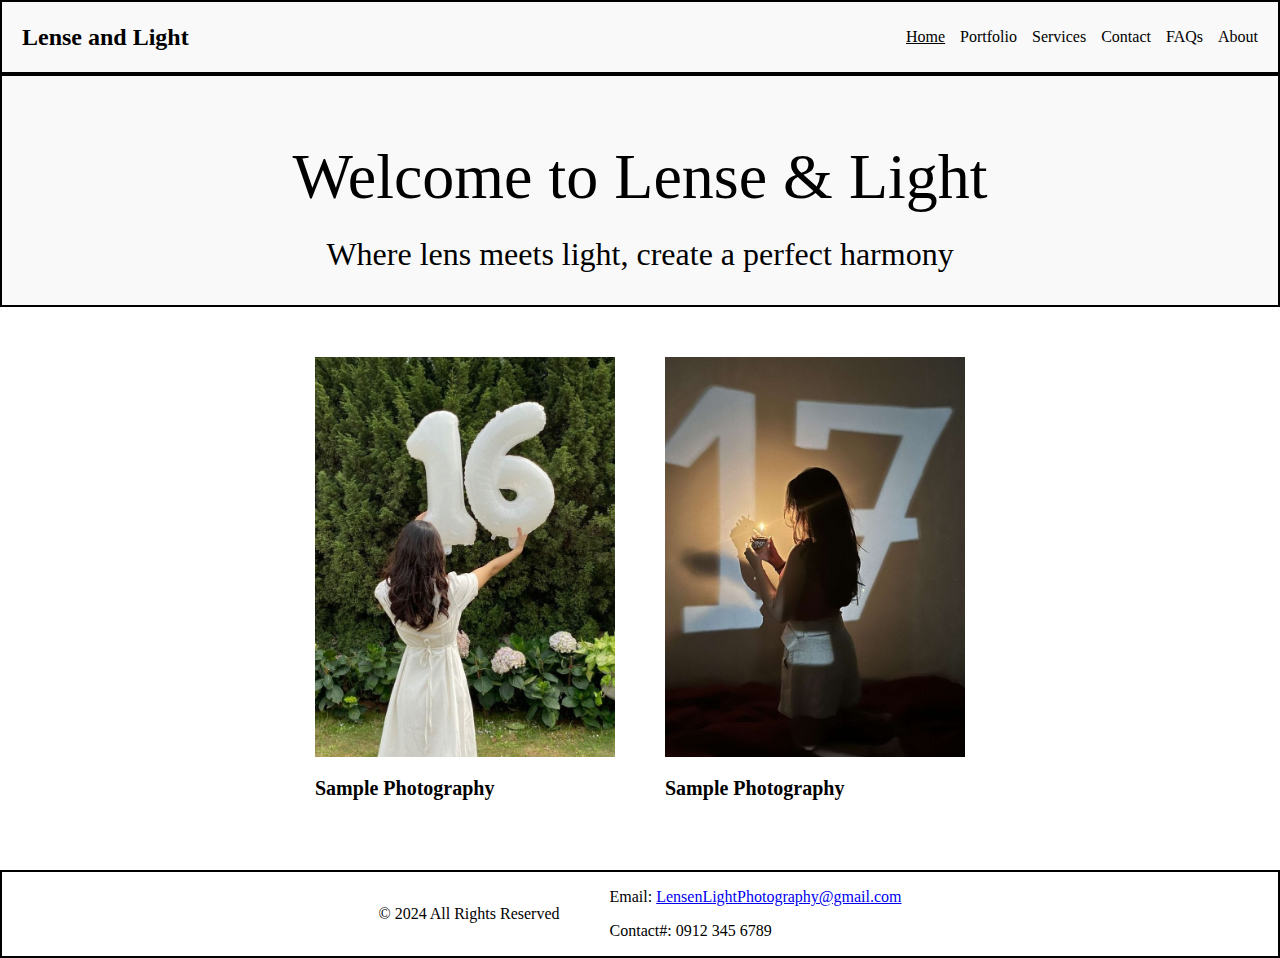
<file: index.html>
<!DOCTYPE html>
<html lang="en">
<head>
    <meta charset="UTF-8">
    <meta name="viewport" content="width=device-width, initial-scale=1.0">
    <title>Lense and Light</title>
    <link rel="stylesheet" href="style.css">
</head>
<body>

<div class="header-nav">
    <h1 class="title">Lense and Light</h1>

    <nav class="navigation">
        <p class="home-page" style="text-decoration: underline;">Home</p>
        <p class="portfolio">Portfolio</p>
        <p class="service">Services</p>
        <p class="contact">Contact</p>
        <p class="faqs">FAQs</p>
        <p class="about">About</button>
    </nav>

</div>
<div class="greet-container">
    <p class="welcome">Welcome to Lense & Light</p>
    <p class="motto">Where lens meets light, create a perfect harmony</p>
</div>
<main class="main-container">
    <div class="pic">
        <img src="image/birthday/bd1.jpg" alt="birthday picture" class="bd-pic">
        <p class="pic-text">Sample Photography</p>
    </div>
    <div class="pic">
        <img src="image/birthday/bd2.jpg" alt="birthday picture" class="bd-pic">
        <p class="pic-text">Sample Photography</p>
    </div>
</main>
<footer class="credentials">
    <div class="copyright">
        <p>&copy; 2024 All Rights Reserved</p>
    </div>
    <div class="contacts">
        <p class="email">Email: <a href="https://mail.google.com/mail/?view=cm&fs=1&to=MiniMalitia14@gmail.com" target="_block" title="Gmail"> LensenLightPhotography@gmail.com</a></p>
        <p class="number">Contact#: 0912 345 6789</p>
    </div>
</footer>

</body>
</html>
</file>
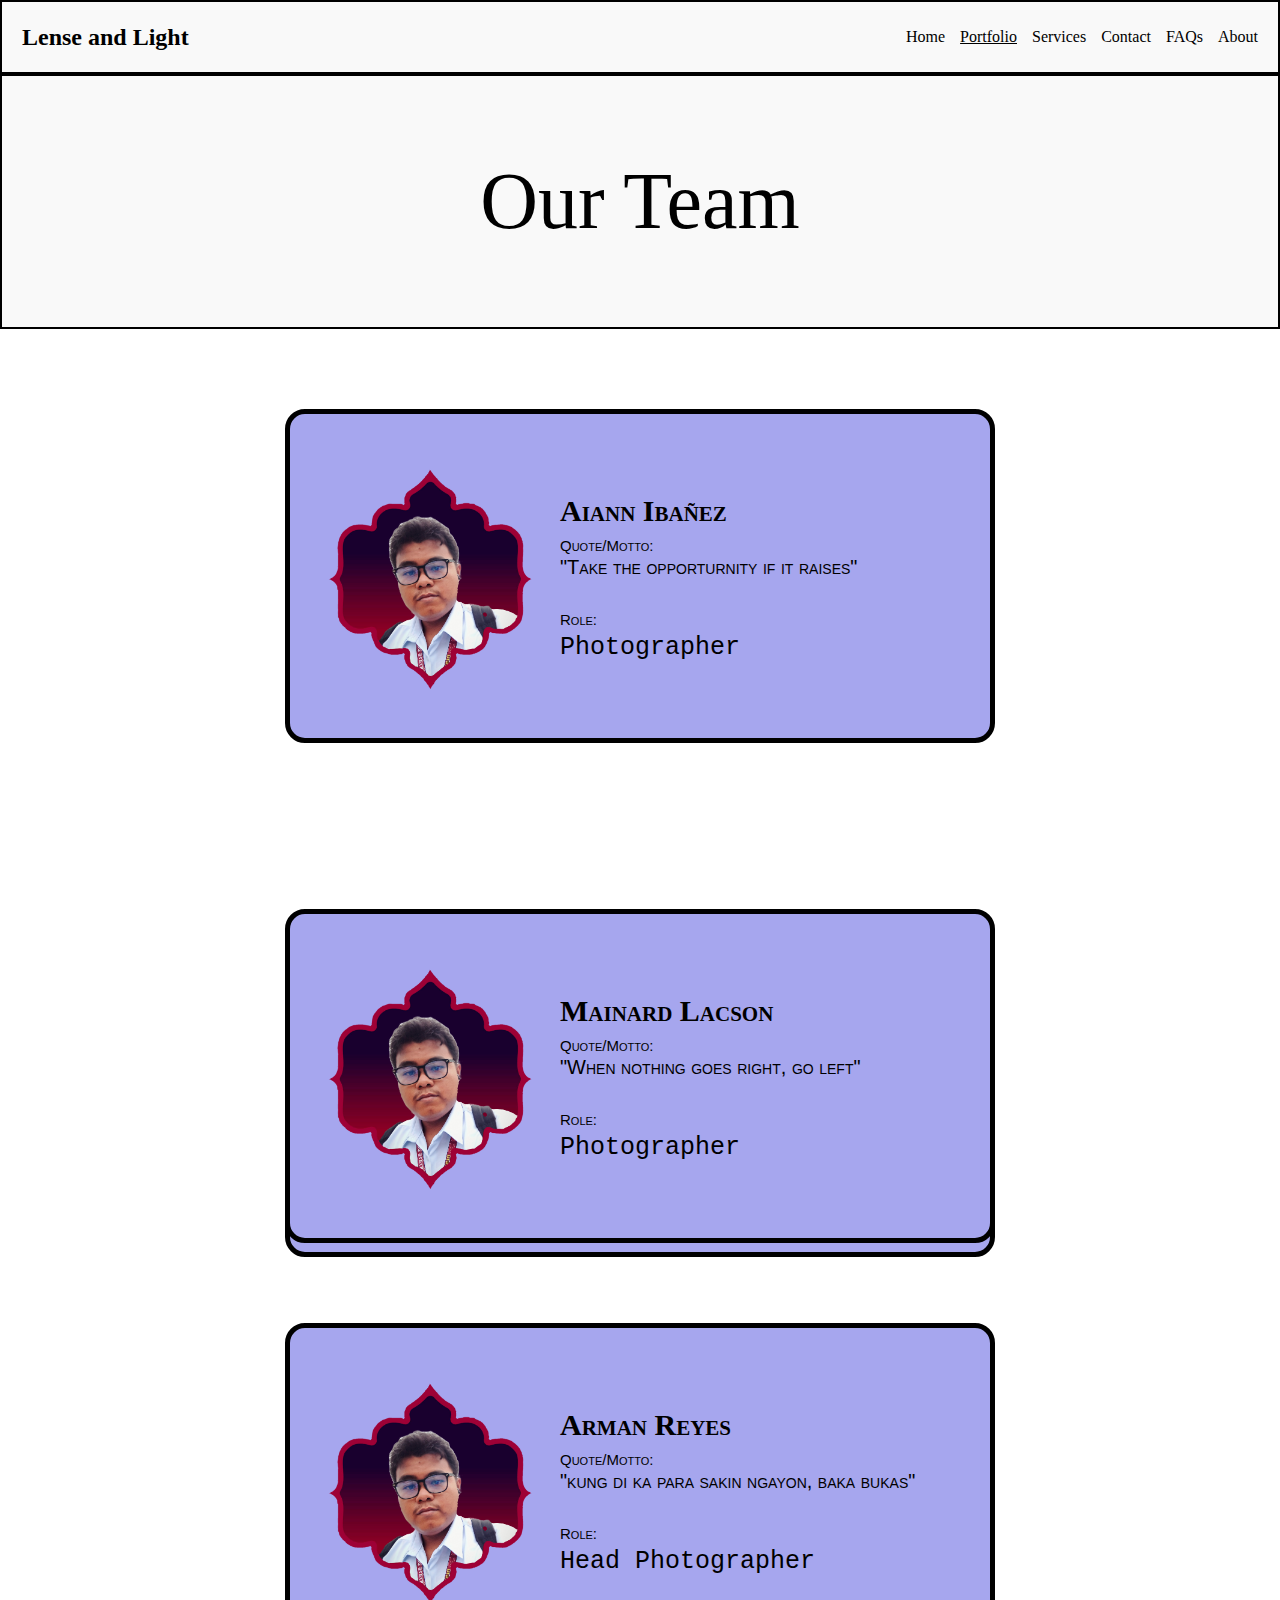
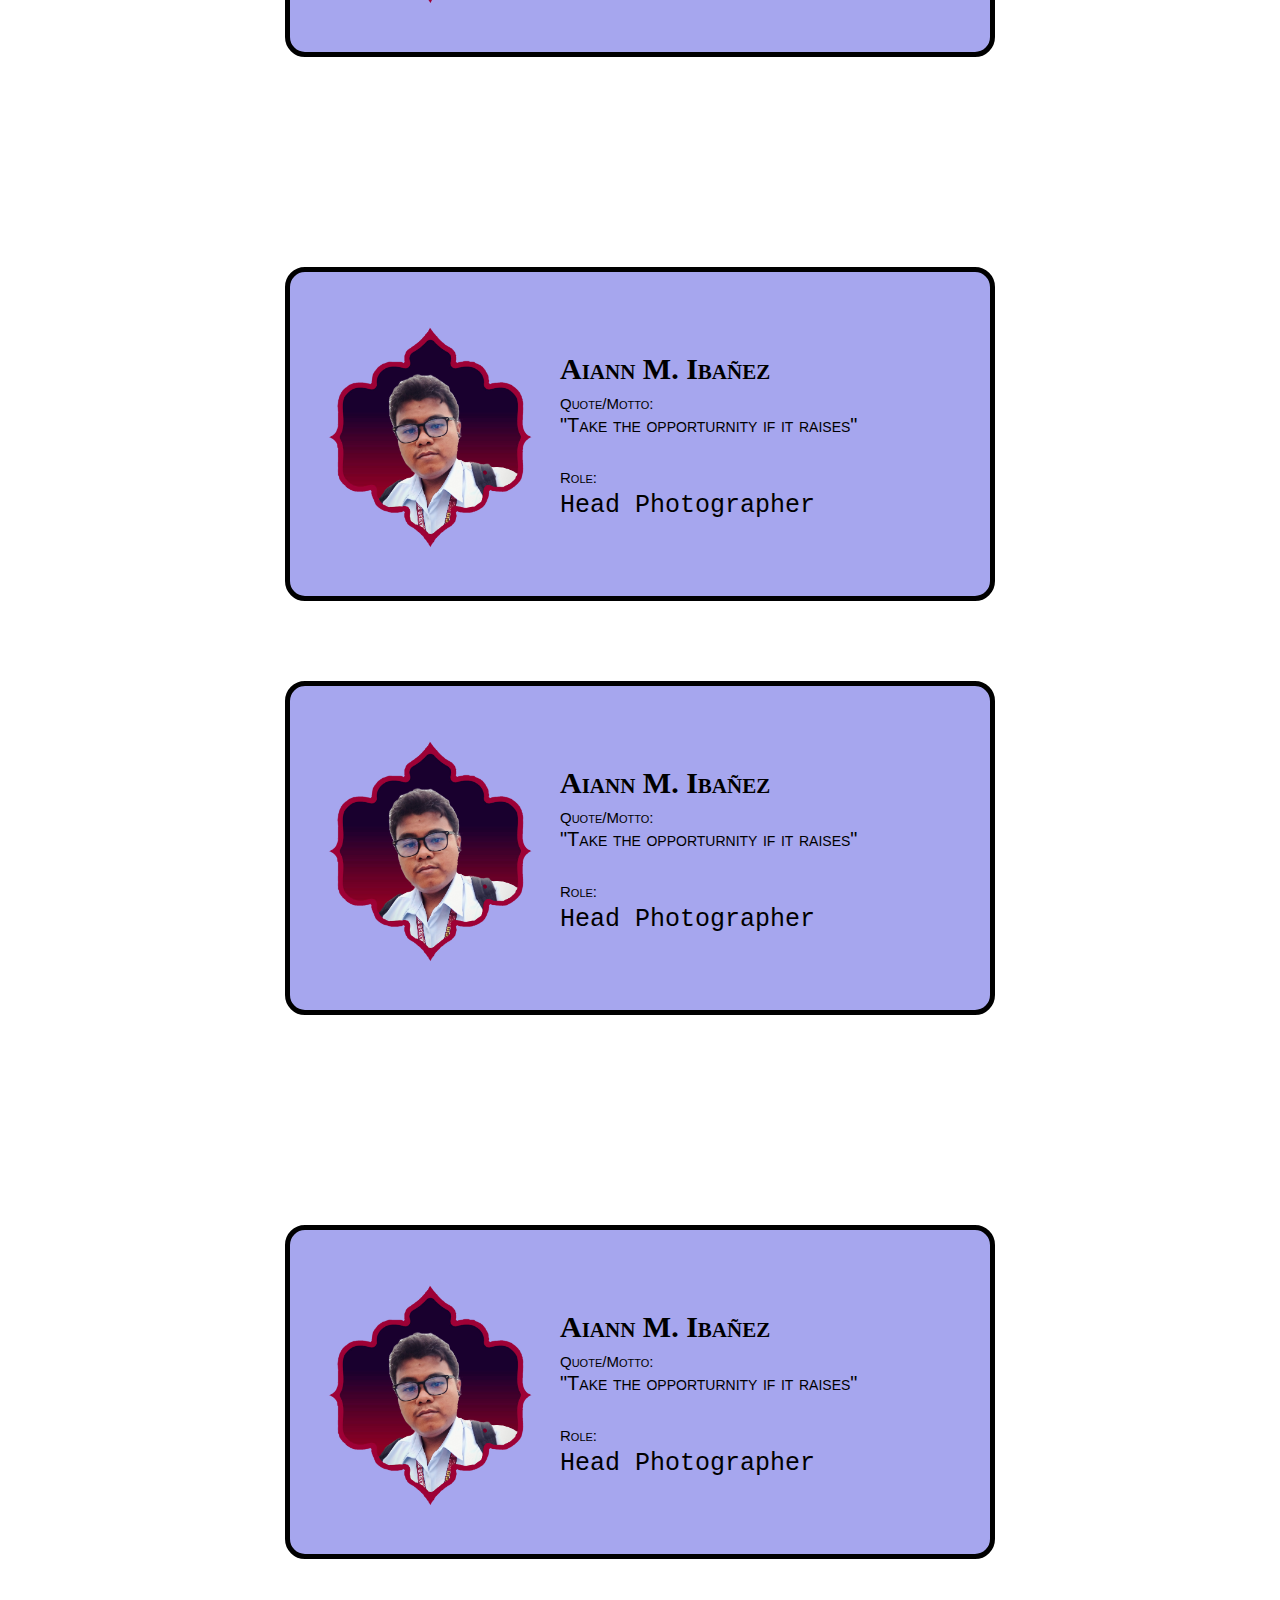
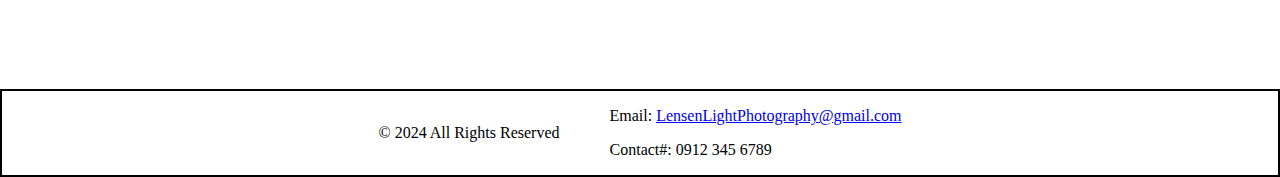
<file: about.html>
<!DOCTYPE html>
<html lang="en">
<head>
    <meta charset="UTF-8">
    <meta name="viewport" content="width=device-width, initial-scale=1.0">
    <title>Lense and Light</title>
    <link rel="stylesheet" href="style.css">
</head>
<body>

<div class="header-nav">
    <h1 class="title">Lense and Light</h1>

    <nav class="navigation">
        <p class="home-page">Home</p>
        <p class="portfolio"  style="text-decoration: underline;">Portfolio</p>
        <p class="service">Services</p>
        <p class="contact">Contact</p>
        <p class="faqs">FAQs</p>
        <p class="about">About</button>
    </nav>

</div>
<div class="greet-container">
    <p class="welcome-portfolio">Our Team</p>
</div>

<main class="main-container">
    <div class="profile-card">
        <div class="card">

            <div class="profiles">
                <img src="/image/img1.png" class="picture" alt="James Photo"  title="James photo">  
            </div>
    
            <div class="information">
                <h3 class="name">Aiann Ibañez</h3>
                <p class="quote-motto"> <span class="quote-motto-name"> Quote/Motto: </span> <br>"Take the opporturnity if it raises"</p>
                <p class="occupation"><span class="quote-motto-name">Role:</span><br>Photographer</p>
            </div>
    
        </div>
        <div class="card">

            <div class="profiles">
                <img src="/image/img1.png" class="picture" alt="James Photo"  title="James photo">  
            </div>
    
            <div class="information">
                <h3 class="name">James Daniel Paras</h3>
                <p class="quote-motto"> <span class="quote-motto-name"> Quote/Motto: </span> <br>"Find what you'd die for, and then live for it"</p>
                <p class="occupation"><span class="quote-motto-name">Role:</span><br>Photographer</p>
            </div>
    
        </div>
</div>
<div class="profile-card-1">
    <div class="card">

        <div class="profiles">
            <img src="/image/img1.png" class="picture" alt="Mainard Photo"  title="Mainard photo">  
        </div>

        <div class="information">
            <h3 class="name">Mainard Lacson</h3>
            <p class="quote-motto"> <span class="quote-motto-name"> Quote/Motto: </span> <br>"When nothing goes right, go left"</p>
            <p class="occupation"><span class="quote-motto-name">Role:</span><br>Photographer</p>
        </div>

    </div>
    <div class="card">

        <div class="profiles">
            <img src="/image/img1.png" class="picture" alt="Arman Photo"  title="Arman photo">  
        </div>

        <div class="information">
            <h3 class="name">Arman Reyes</h3>
            <p class="quote-motto"> <span class="quote-motto-name"> Quote/Motto: </span> <br>"kung di ka para sakin ngayon, baka bukas"</p>
            <p class="occupation"><span class="quote-motto-name">Role:</span><br>Head Photographer</p>
        </div>

    </div>
</div>
<div class="profile-card-2">
    <div class="card">

        <div class="profiles">
            <img src="/image/img1.png" class="picture" alt="Aiann Photo"  title="Aiann photo">  
        </div>

        <div class="information">
            <h3 class="name">Aiann M. Ibañez</h3>
            <p class="quote-motto"> <span class="quote-motto-name"> Quote/Motto: </span> <br>"Take the opporturnity if it raises"</p>
            <p class="occupation"><span class="quote-motto-name">Role:</span><br>Head Photographer</p>
        </div>

    </div>
    <div class="card">

        <div class="profiles">
            <img src="/image/img1.png" class="picture" alt="Aiann Photo"  title="Aiann photo">  
        </div>

        <div class="information">
            <h3 class="name">Aiann M. Ibañez</h3>
            <p class="quote-motto"> <span class="quote-motto-name"> Quote/Motto: </span> <br>"Take the opporturnity if it raises"</p>
            <p class="occupation"><span class="quote-motto-name">Role:</span><br>Head Photographer</p>
        </div>

    </div>
</div>
<div class="profile-card-3">
    <div class="card">

        <div class="profiles">
            <img src="/image/img1.png" class="picture" alt="Aiann Photo"  title="Aiann photo">  
        </div>

        <div class="information">
            <h3 class="name">Aiann M. Ibañez</h3>
            <p class="quote-motto"> <span class="quote-motto-name"> Quote/Motto: </span> <br>"Take the opporturnity if it raises"</p>
            <p class="occupation"><span class="quote-motto-name">Role:</span><br>Head Photographer</p>
        </div>

    </div>
</div>

</main>
<footer class="credentials">
    <div class="copyright">
        <p>&copy; 2024 All Rights Reserved</p>
    </div>
    <div class="contacts">
        <p class="email">Email: <a href="https://mail.google.com/mail/?view=cm&fs=1&to=MiniMalitia14@gmail.com" target="_block" title="Gmail"> LensenLightPhotography@gmail.com</a></p>
        <p class="number">Contact#: 0912 345 6789</p>
    </div>
</footer>

</body>
</html>
</file>
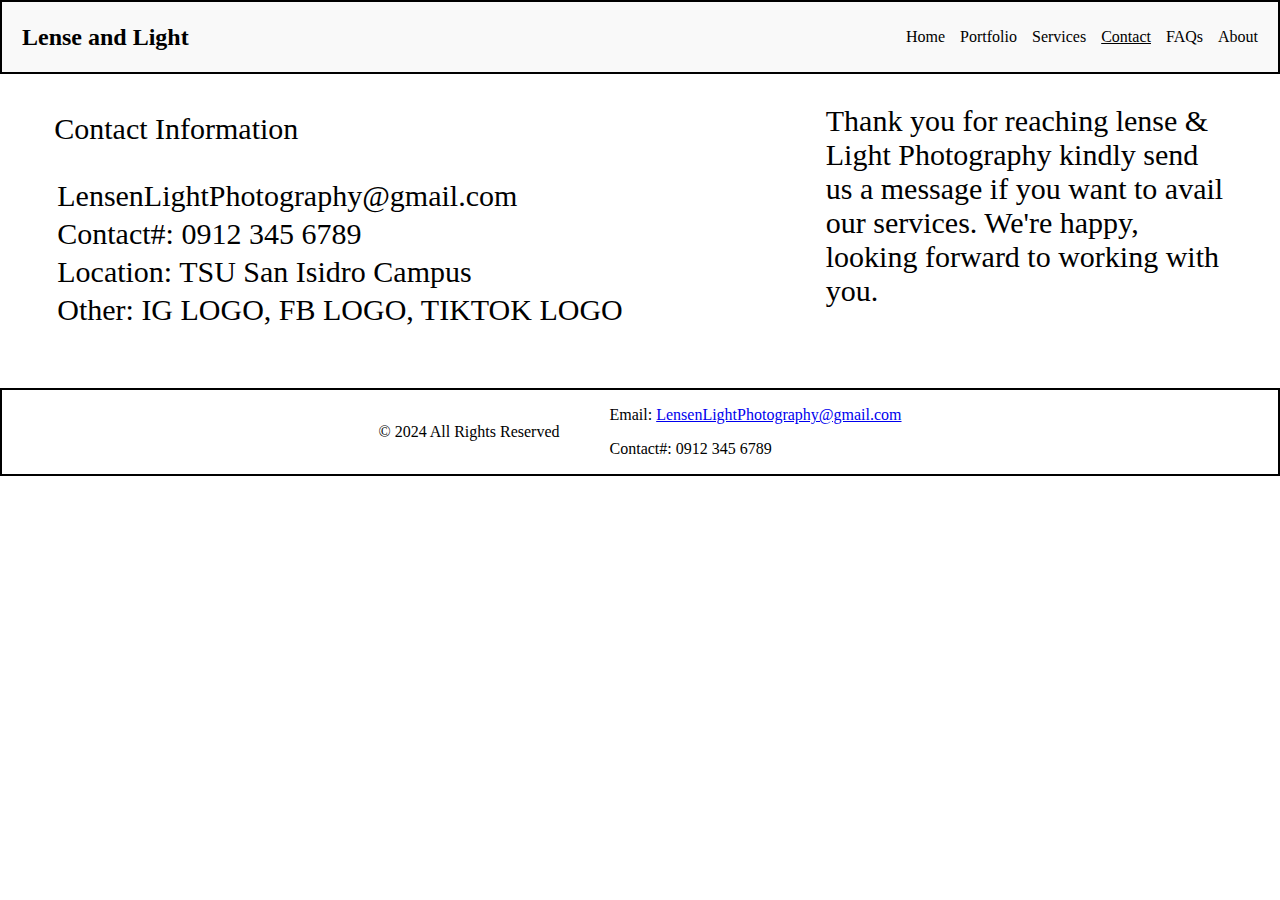
<file: contact.html>
<!DOCTYPE html>
<html lang="en">
<head>
    <meta charset="UTF-8">
    <meta name="viewport" content="width=device-width, initial-scale=1.0">
    <title>Lense and Light</title>
    <link rel="stylesheet" href="style.css">
</head>
<body>

<div class="header-nav">
    <h1 class="title">Lense and Light</h1>

    <nav class="navigation">
        <p class="home-page">Home</p>
        <p class="portfolio">Portfolio</p>
        <p class="service">Services</p>
        <p class="contact" style="text-decoration: underline;">Contact</p>
        <p class="faqs">FAQs</p>
        <p class="about">About</button>
    </nav>

</div>

<main class="contact-us-container">
    <div class="contact-information">
        <p>Contact Information</p>
        <table>
            <tr>
                <td>LensenLightPhotography@gmail.com</td>
            </tr>
            <tr>
                <td>Contact#: 0912 345 6789</td>
            </tr>
            <tr>
                <td>Location: TSU San Isidro Campus</td>
            </tr>
            <tr>
                <td>
                    Other: IG LOGO, FB LOGO, TIKTOK LOGO
                </td>
            </tr>
        </table>
    </div>
    <div class="contact-text">
        <p>Thank you for reaching lense & Light Photography kindly send us a message if you want to avail our services. We're happy, looking forward to working with you.</p>
    </div>
</main>
<footer class="credentials">
    <div class="copyright">
        <p>&copy; 2024 All Rights Reserved</p>
    </div>
    <div class="contacts">
        <p class="email">Email: <a href="https://mail.google.com/mail/?view=cm&fs=1&to=MiniMalitia14@gmail.com" target="_block" title="Gmail"> LensenLightPhotography@gmail.com</a></p>
        <p class="number">Contact#: 0912 345 6789</p>
    </div>
</footer>

</body>
</html>
</file>
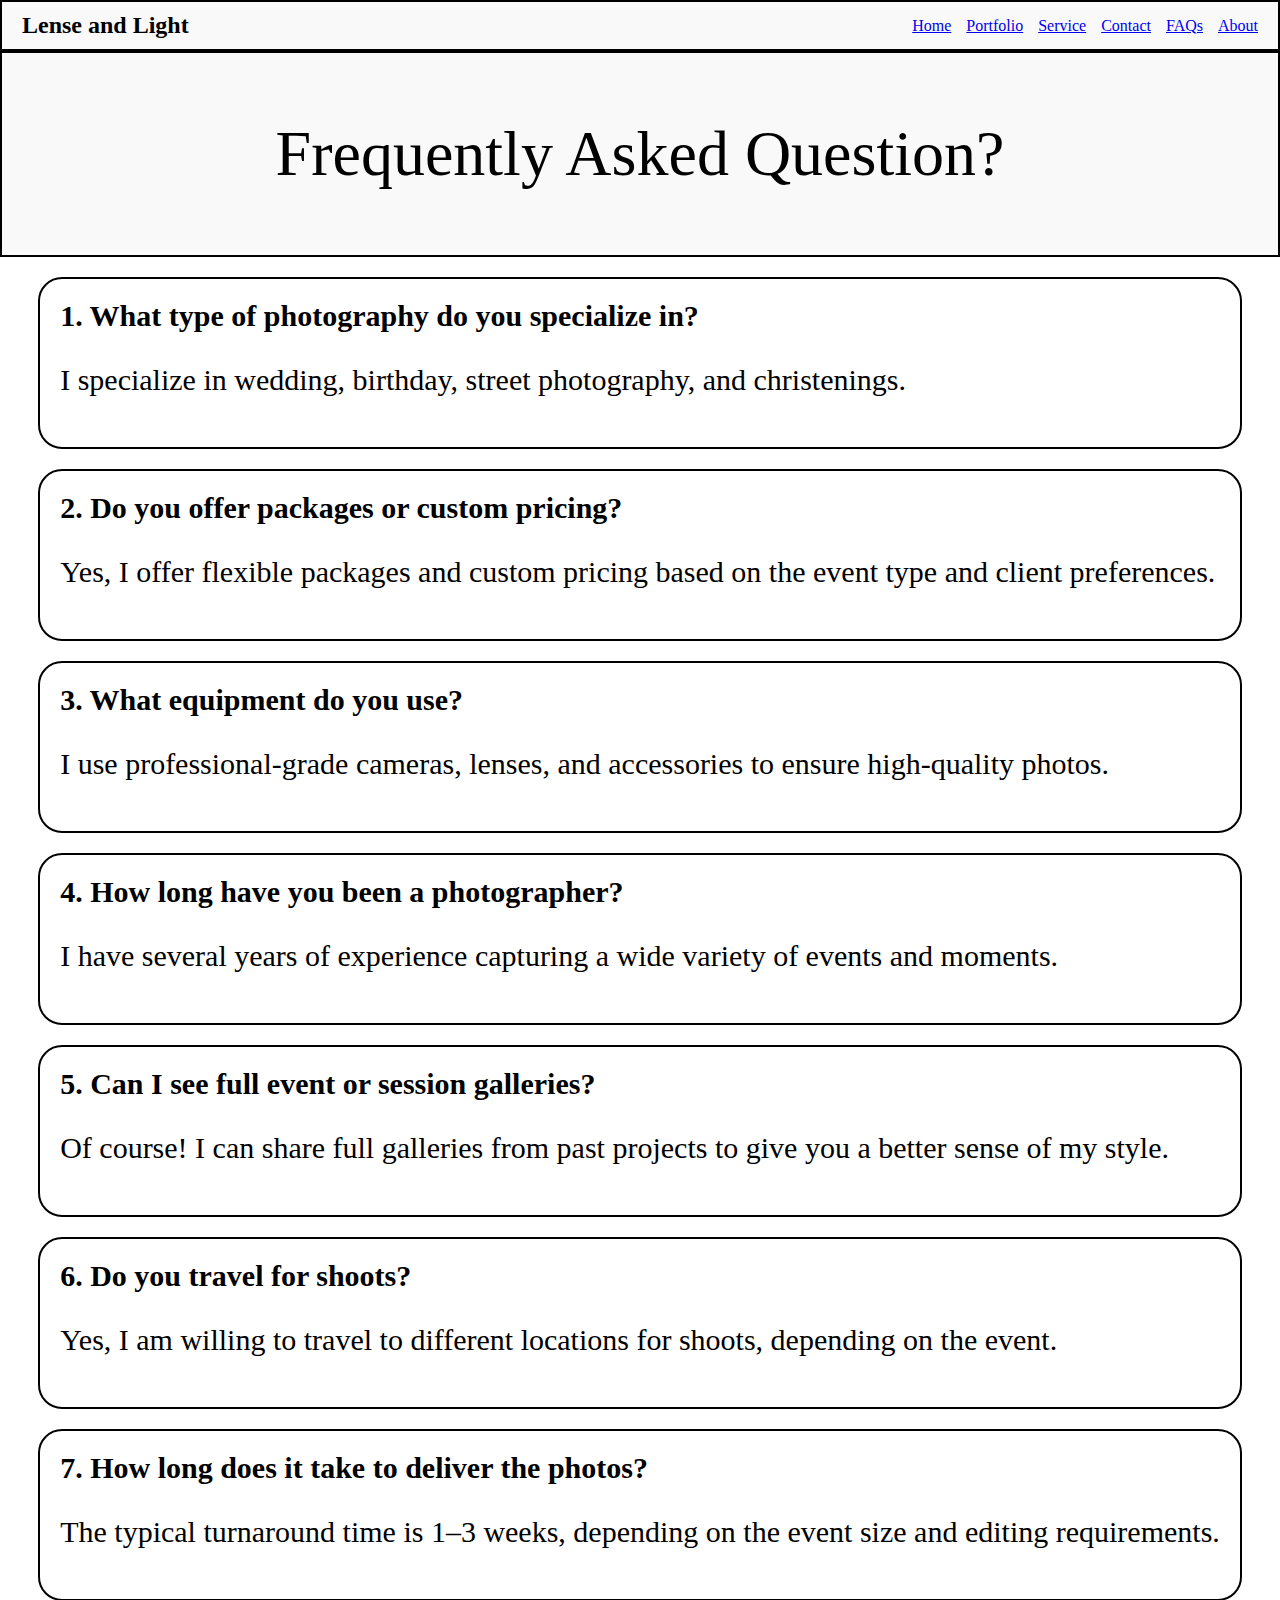
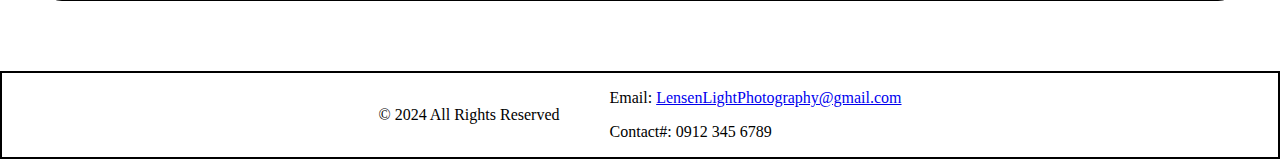
<file: faqs.html>
<!DOCTYPE html>
<html lang="en">
<head>
    <meta charset="UTF-8">
    <meta name="viewport" content="width=device-width, initial-scale=1.0">
    <title>Lense and Light</title>
    <link rel="stylesheet" href="style.css">
</head>
<body>

<div class="header-nav">
    <h1 class="title">Lense and Light</h1>

    <nav class="navigation">
        <a href="index.html" target="_self" class="link"> Home</a>
        <a href="portfolio-bday.html" target="_self" class="link"> Portfolio</a>
        <a href="Service-birthday.html" target="_self" class="link"> Service</a>
        <a href="contact.html" target="_self" class="link"> Contact</a>
        <a href="faqs.html" target="_self" class="link" style="text-decoration: underline;"> FAQs</a>
        <a href="about.html" target="_self" class="link"> About</a>
    </nav>

</div>
<div class="greet-container">
    <p class="faqss">Frequently Asked Question? </p>
</div>
<main class="main-container">
   <div class="faqs-container">
    <div class="questions">
        1. What type of photography do you specialize in?
        <p class="ans">I specialize in wedding, birthday, street photography, and christenings.</p>
    </div>
    <div class="questions">
        2. Do you offer packages or custom pricing?
        <p class="ans">Yes, I offer flexible packages and custom pricing based on the event type and client preferences.</p>
    </div>
    <div class="questions">
        3. What equipment do you use?
        <p class="ans">I use professional-grade cameras, lenses, and accessories to ensure high-quality photos.</p>
    </div>
    <div class="questions">
        4. How long have you been a photographer?
        <p class="ans">I have several years of experience capturing a wide variety of events and moments.</p>
    </div>
    <div class="questions">
        5. Can I see full event or session galleries?
        <p class="ans">Of course! I can share full galleries from past projects to give you a better sense of my style.</p>
    </div>
    <div class="questions">
        6. Do you travel for shoots?
        <p class="ans">Yes, I am willing to travel to different locations for shoots, depending on the event.</p>
    </div>
    <div class="questions">
        7. How long does it take to deliver the photos?
        <p class="ans">The typical turnaround time is 1–3 weeks, depending on the event size and editing requirements.</p>
    </div>
   </div>
</main>
<footer class="credentials">
    <div class="copyright">
        <p>&copy; 2024 All Rights Reserved</p>
    </div>
    <div class="contacts">
        <p class="email">Email: <a href="https://mail.google.com/mail/?view=cm&fs=1&to=MiniMalitia14@gmail.com" target="_block" title="Gmail"> LensenLightPhotography@gmail.com</a></p>
        <p class="number">Contact#: 0912 345 6789</p>
    </div>
</footer>

</body>
</html>
</file>
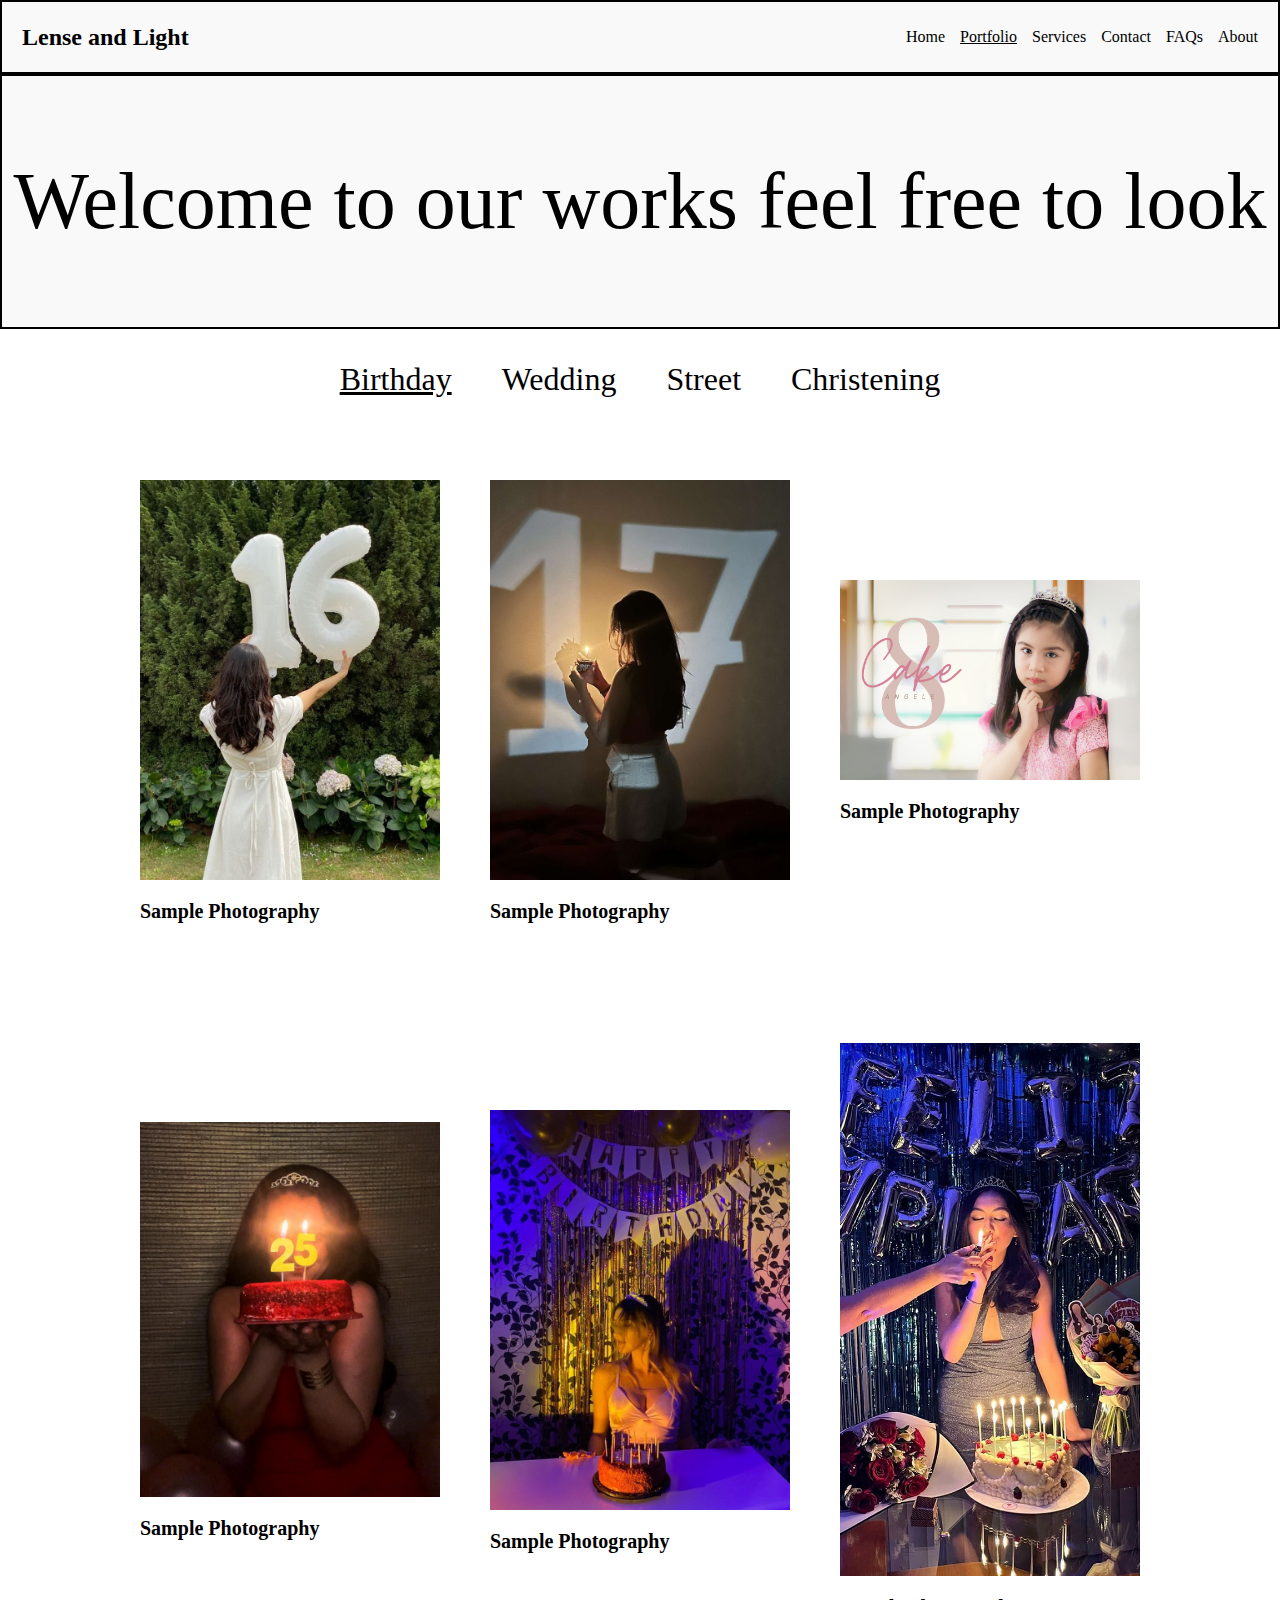
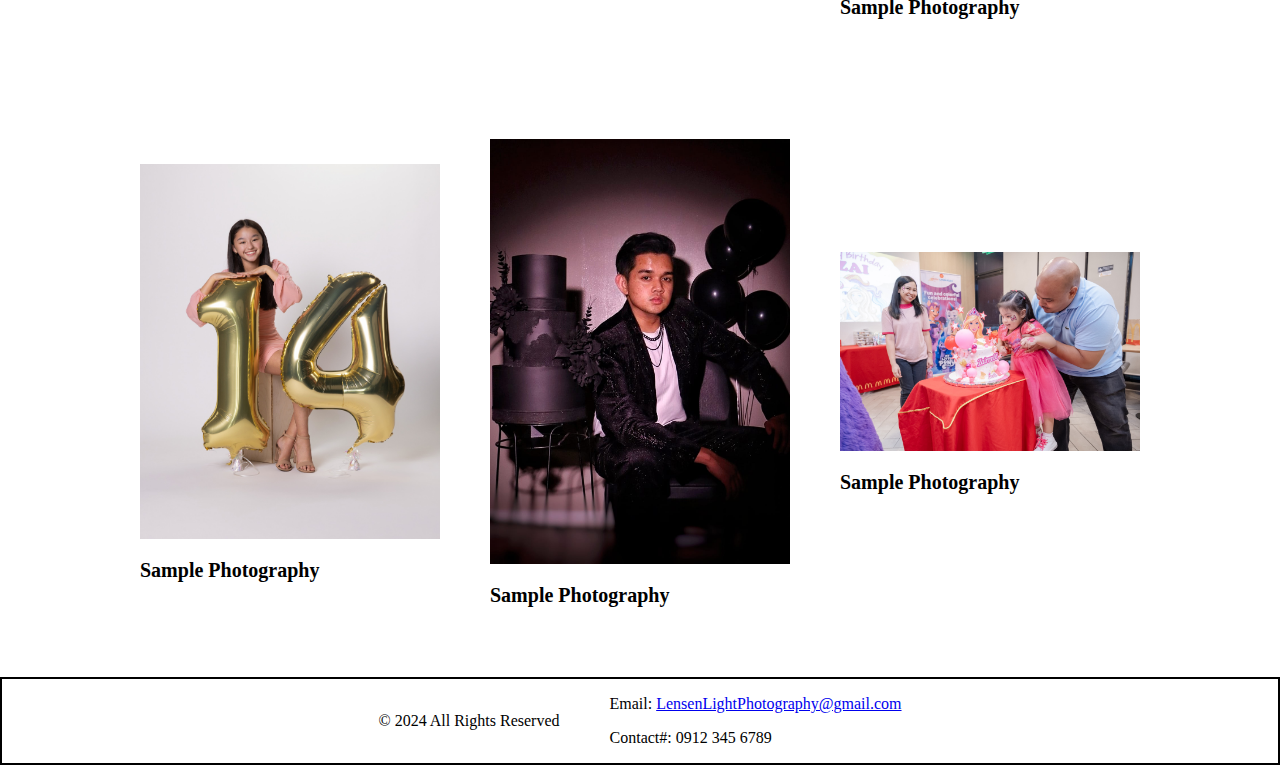
<file: portfolio-bday.html>
<!DOCTYPE html>
<html lang="en">
<head>
    <meta charset="UTF-8">
    <meta name="viewport" content="width=device-width, initial-scale=1.0">
    <title>Lense and Light</title>
    <link rel="stylesheet" href="style.css">
</head>
<body>

<div class="header-nav">
    <h1 class="title">Lense and Light</h1>

    <nav class="navigation">
        <p class="home-page">Home</p>
        <p class="portfolio"  style="text-decoration: underline;">Portfolio</p>
        <p class="service">Services</p>
        <p class="contact">Contact</p>
        <p class="faqs">FAQs</p>
        <p class="about">About</button>
    </nav>

</div>
<div class="greet-container">
    <p class="welcome-portfolio">Welcome to our works feel free to look</p>
</div>
<div class="category-price">
    <p class="birthday" style="text-decoration: underline;">Birthday</p>
    <p class="wedding">Wedding</p>
    <p class="street">Street</p>
    <p class="christening">Christening</p>
 </div>

<main class="main-container">
    <div class="pic">
        <img src="image/birthday/bd1.jpg" alt="birthday picture" class="bd-pic">
        <p class="pic-text">Sample Photography</p>
    </div>
    <div class="pic">
        <img src="image/birthday/bd2.jpg" alt="birthday picture" class="bd-pic">
        <p class="pic-text">Sample Photography</p>
    </div>
    <div class="pic">
        <img src="image/birthday/bd3.jpg" alt="birthday picture" class="bd-pic">
        <p class="pic-text">Sample Photography</p>
    </div>
    <div class="pic">
        <img src="image/birthday/bd4.jpg" alt="birthday picture" class="bd-pic">
        <p class="pic-text">Sample Photography</p>
    </div>
    <div class="pic">
        <img src="image/birthday/bd5.jpg" alt="birthday picture" class="bd-pic">
        <p class="pic-text">Sample Photography</p>
    </div>
    <div class="pic">
        <img src="image/birthday/bd6.jpg" alt="birthday picture" class="bd-pic">
        <p class="pic-text">Sample Photography</p>
    </div>
    <div class="pic">
        <img src="image/birthday/bd7.jpg" alt="birthday picture" class="bd-pic">
        <p class="pic-text">Sample Photography</p>
    </div>
    <div class="pic">
        <img src="image/birthday/bd8.jpg" alt="birthday picture" class="bd-pic">
        <p class="pic-text">Sample Photography</p>
    </div>
    <div class="pic">
        <img src="image/birthday/bd9.jpg" alt="birthday picture" class="bd-pic">
        <p class="pic-text">Sample Photography</p>
    </div>

</main>
<footer class="credentials">
    <div class="copyright">
        <p>&copy; 2024 All Rights Reserved</p>
    </div>
    <div class="contacts">
        <p class="email">Email: <a href="https://mail.google.com/mail/?view=cm&fs=1&to=MiniMalitia14@gmail.com" target="_block" title="Gmail"> LensenLightPhotography@gmail.com</a></p>
        <p class="number">Contact#: 0912 345 6789</p>
    </div>
</footer>

</body>
</html>
</file>
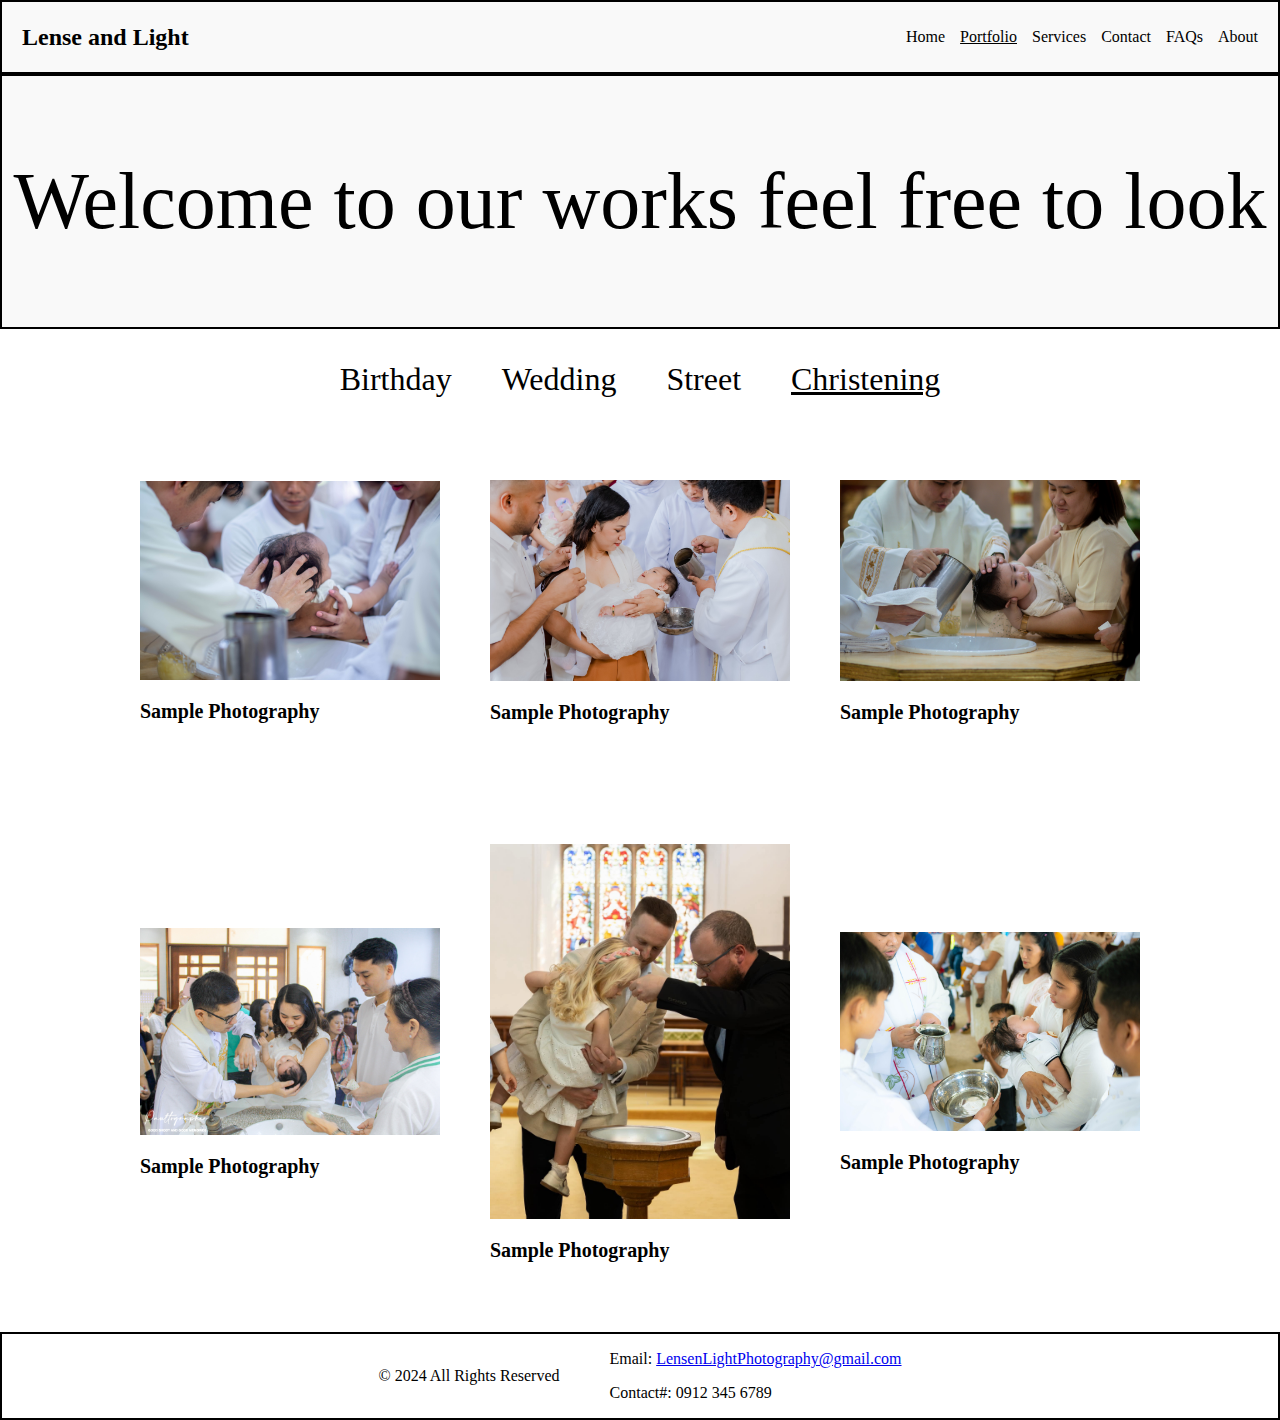
<file: portfolio-christening.html>
<!DOCTYPE html>
<html lang="en">
<head>
    <meta charset="UTF-8">
    <meta name="viewport" content="width=device-width, initial-scale=1.0">
    <title>Lense and Light</title>
    <link rel="stylesheet" href="style.css">
</head>
<body>

<div class="header-nav">
    <h1 class="title">Lense and Light</h1>

    <nav class="navigation">
        <p class="home-page">Home</p>
        <p class="portfolio"  style="text-decoration: underline;">Portfolio</p>
        <p class="service">Services</p>
        <p class="contact">Contact</p>
        <p class="faqs">FAQs</p>
        <p class="about">About</button>
    </nav>

</div>
<div class="greet-container">
    <p class="welcome-portfolio">Welcome to our works feel free to look</p>
</div>

<div class="category-price">
    <p class="birthday">Birthday</p>
    <p class="wedding">Wedding</p>
    <p class="street">Street</p>
    <p class="christening" style="text-decoration: underline;">Christening</p>
 
 </div>

<main class="main-container">
    <div class="pic">
        <img src="image/christening/chris1.jpg" alt="christening picture" class="chris-pic">
        <p class="pic-text">Sample Photography</p>
    </div>
    <div class="pic">
        <img src="image/christening/chris2.jpg" alt="christening picture" class="chris-pic">
        <p class="pic-text">Sample Photography</p>
    </div>
    <div class="pic">
        <img src="image/christening/chris3.jpg" alt="christening picture" class="chris-pic">
        <p class="pic-text">Sample Photography</p>
    </div>
    <div class="pic">
        <img src="image/christening/chris4.jpg" alt="christening picture" class="chris-pic">
        <p class="pic-text">Sample Photography</p>
    </div>
    <div class="pic">
        <img src="image/christening/chris5.jpg" alt="christening picture" class="chris-pic">
        <p class="pic-text">Sample Photography</p>
    </div>
    <div class="pic">
        <img src="image/christening/chris6.jpg" alt="christening picture" class="chris-pic">
        <p class="pic-text">Sample Photography</p>
    </div>

</main>
<footer class="credentials">
    <div class="copyright">
        <p>&copy; 2024 All Rights Reserved</p>
    </div>
    <div class="contacts">
        <p class="email">Email: <a href="https://mail.google.com/mail/?view=cm&fs=1&to=MiniMalitia14@gmail.com" target="_block" title="Gmail"> LensenLightPhotography@gmail.com</a></p>
        <p class="number">Contact#: 0912 345 6789</p>
    </div>
</footer>

</body>
</html>
</file>
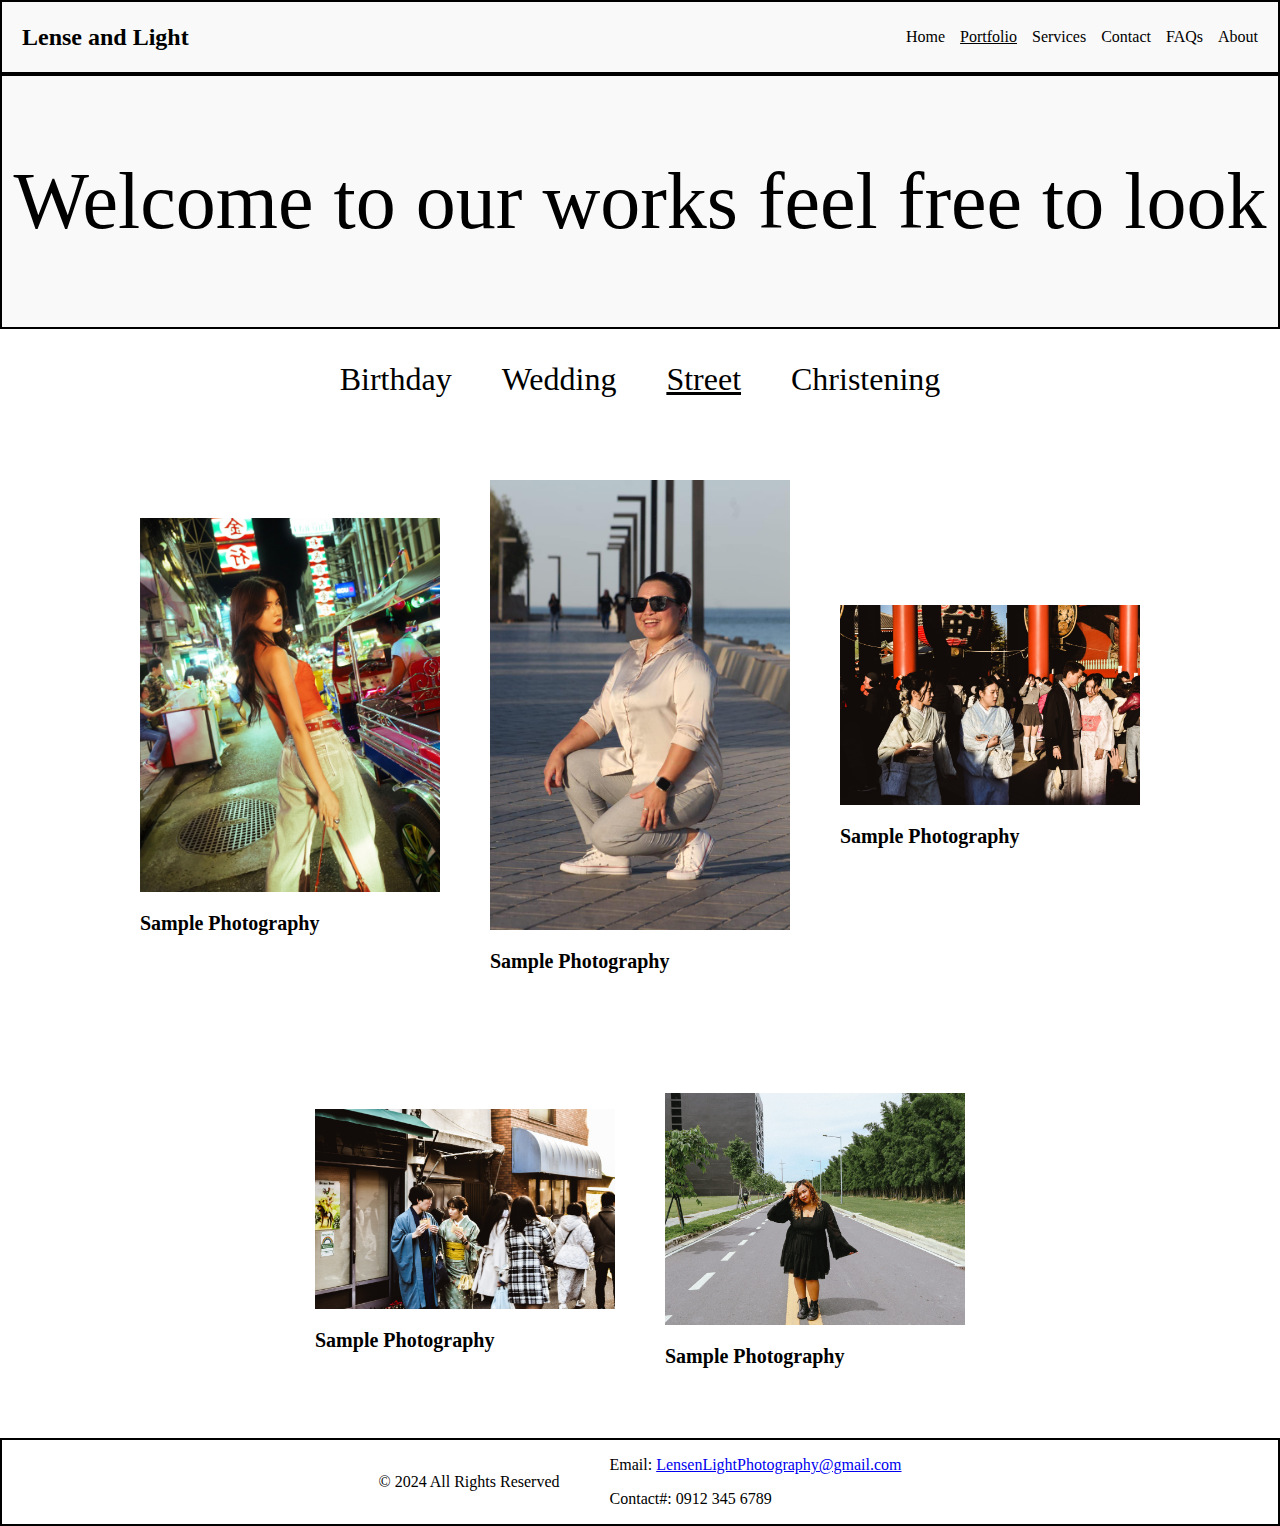
<file: portfolio-street.html>
<!DOCTYPE html>
<html lang="en">
<head>
    <meta charset="UTF-8">
    <meta name="viewport" content="width=device-width, initial-scale=1.0">
    <title>Lense and Light</title>
    <link rel="stylesheet" href="style.css">
</head>
<body>

<div class="header-nav">
    <h1 class="title">Lense and Light</h1>

    <nav class="navigation">
        <p class="home-page">Home</p>
        <p class="portfolio"  style="text-decoration: underline;">Portfolio</p>
        <p class="service">Services</p>
        <p class="contact">Contact</p>
        <p class="faqs">FAQs</p>
        <p class="about">About</button>
    </nav>

</div>
<div class="greet-container">
    <p class="welcome-portfolio">Welcome to our works feel free to look</p>
</div>

<div class="category-price">
    <p class="birthday">Birthday</p>
    <p class="wedding">Wedding</p>
    <p class="street" style="text-decoration: underline;">Street</p>
    <p class="christening">Christening</p>
 
 </div>

<main class="main-container">
    <div class="pic">
        <img src="image/street/st1.jpg" alt="street picture" class="st-pic">
        <p class="pic-text">Sample Photography</p>
    </div>
    <div class="pic">
        <img src="image/street/st2.jpg" alt="street picture" class="st-pic">
        <p class="pic-text">Sample Photography</p>
    </div>
    <div class="pic">
        <img src="image/street/st3.jpg" alt="street picture" class="st-pic">
        <p class="pic-text">Sample Photography</p>
    </div>
    <div class="pic">
        <img src="image/street/st4.jpg" alt="street picture" class="st-pic">
        <p class="pic-text">Sample Photography</p>
    </div>
    <div class="pic">
        <img src="image/street/st5.jpg" alt="street picture" class="st-pic">
        <p class="pic-text">Sample Photography</p>
    </div>

</main>
<footer class="credentials">
    <div class="copyright">
        <p>&copy; 2024 All Rights Reserved</p>
    </div>
    <div class="contacts">
        <p class="email">Email: <a href="https://mail.google.com/mail/?view=cm&fs=1&to=MiniMalitia14@gmail.com" target="_block" title="Gmail"> LensenLightPhotography@gmail.com</a></p>
        <p class="number">Contact#: 0912 345 6789</p>
    </div>
</footer>

</body>
</html>
</file>
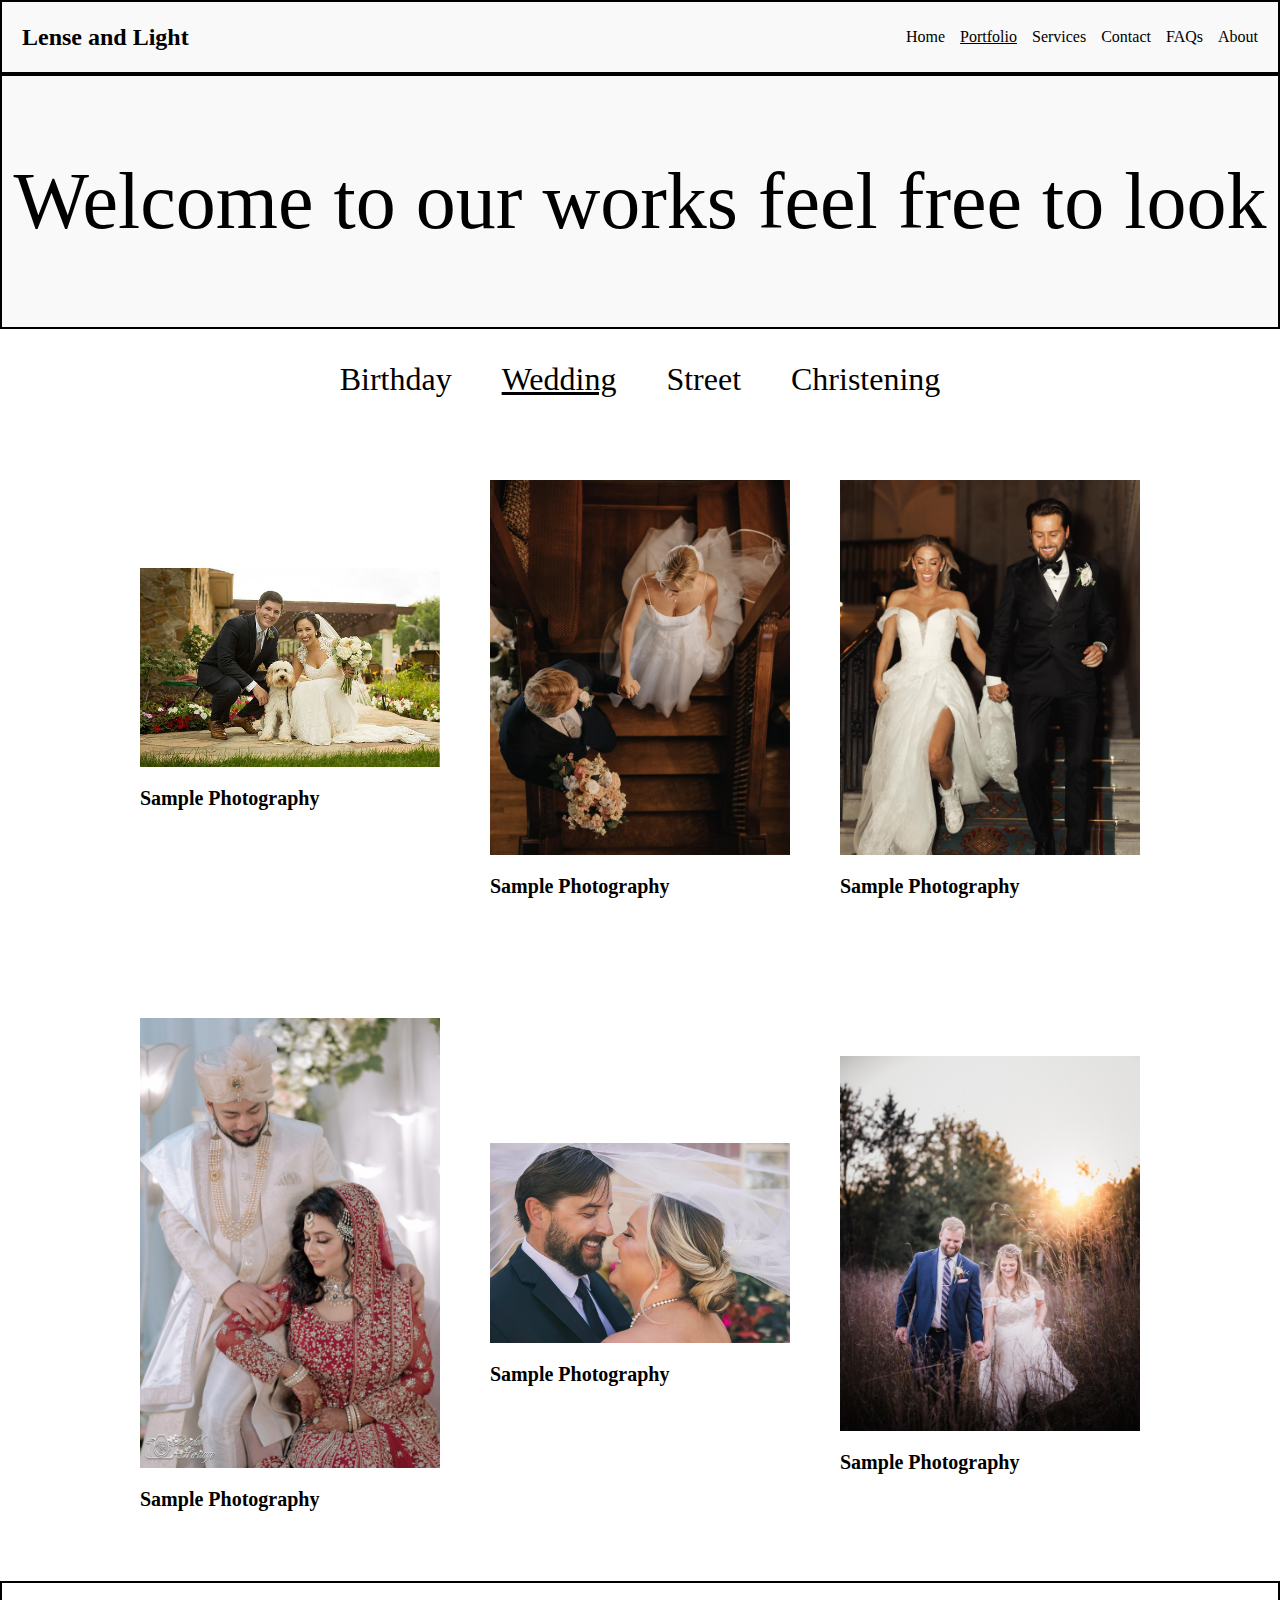
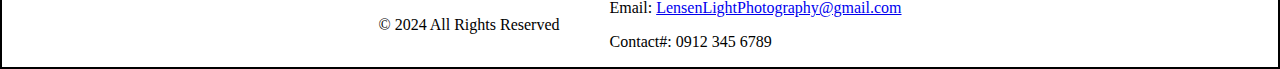
<file: portfolio-wedding.html>
<!DOCTYPE html>
<html lang="en">
<head>
    <meta charset="UTF-8">
    <meta name="viewport" content="width=device-width, initial-scale=1.0">
    <title>Lense and Light</title>
    <link rel="stylesheet" href="style.css">
</head>
<body>

<div class="header-nav">
    <h1 class="title">Lense and Light</h1>

    <nav class="navigation">
        <p class="home-page">Home</p>
        <p class="portfolio"  style="text-decoration: underline;">Portfolio</p>
        <p class="service">Services</p>
        <p class="contact">Contact</p>
        <p class="faqs">FAQs</p>
        <p class="about">About</button>
    </nav>

</div>
<div class="greet-container">
    <p class="welcome-portfolio">Welcome to our works feel free to look</p>
</div>

<div class="category-price">
    <p class="birthday">Birthday</p>
    <p class="wedding" style="text-decoration: underline;">Wedding</p>
    <p class="street">Street</p>
    <p class="christening">Christening</p>
 
 </div>

<main class="main-container">
    <div class="pic">
        <img src="image/wedds/wed1.jpg" alt="wedds picture" class="wed-pic">
        <p class="pic-text">Sample Photography</p>
    </div>
    <div class="pic">
        <img src="image/wedds/wed2.jpg" alt="wedds picture" class="wed-pic">
        <p class="pic-text">Sample Photography</p>
    </div>
    <div class="pic">
        <img src="image/wedds/wed3.jpg" alt="wedds picture" class="wed-pic">
        <p class="pic-text">Sample Photography</p>
    </div>
    <div class="pic">
        <img src="image/wedds/wed4.jpg" alt="wedds picture" class="wed-pic">
        <p class="pic-text">Sample Photography</p>
    </div>
    <div class="pic">
        <img src="image/wedds/wed5.jpg" alt="wedds picture" class="wed-pic">
        <p class="pic-text">Sample Photography</p>
    </div>
    <div class="pic">
        <img src="image/wedds/wed6.jpg" alt="wedds picture" class="wed-pic">
        <p class="pic-text">Sample Photography</p>
    </div>

</main>
<footer class="credentials">
    <div class="copyright">
        <p>&copy; 2024 All Rights Reserved</p>
    </div>
    <div class="contacts">
        <p class="email">Email: <a href="https://mail.google.com/mail/?view=cm&fs=1&to=MiniMalitia14@gmail.com" target="_block" title="Gmail"> LensenLightPhotography@gmail.com</a></p>
        <p class="number">Contact#: 0912 345 6789</p>
    </div>
</footer>

</body>
</html>
</file>
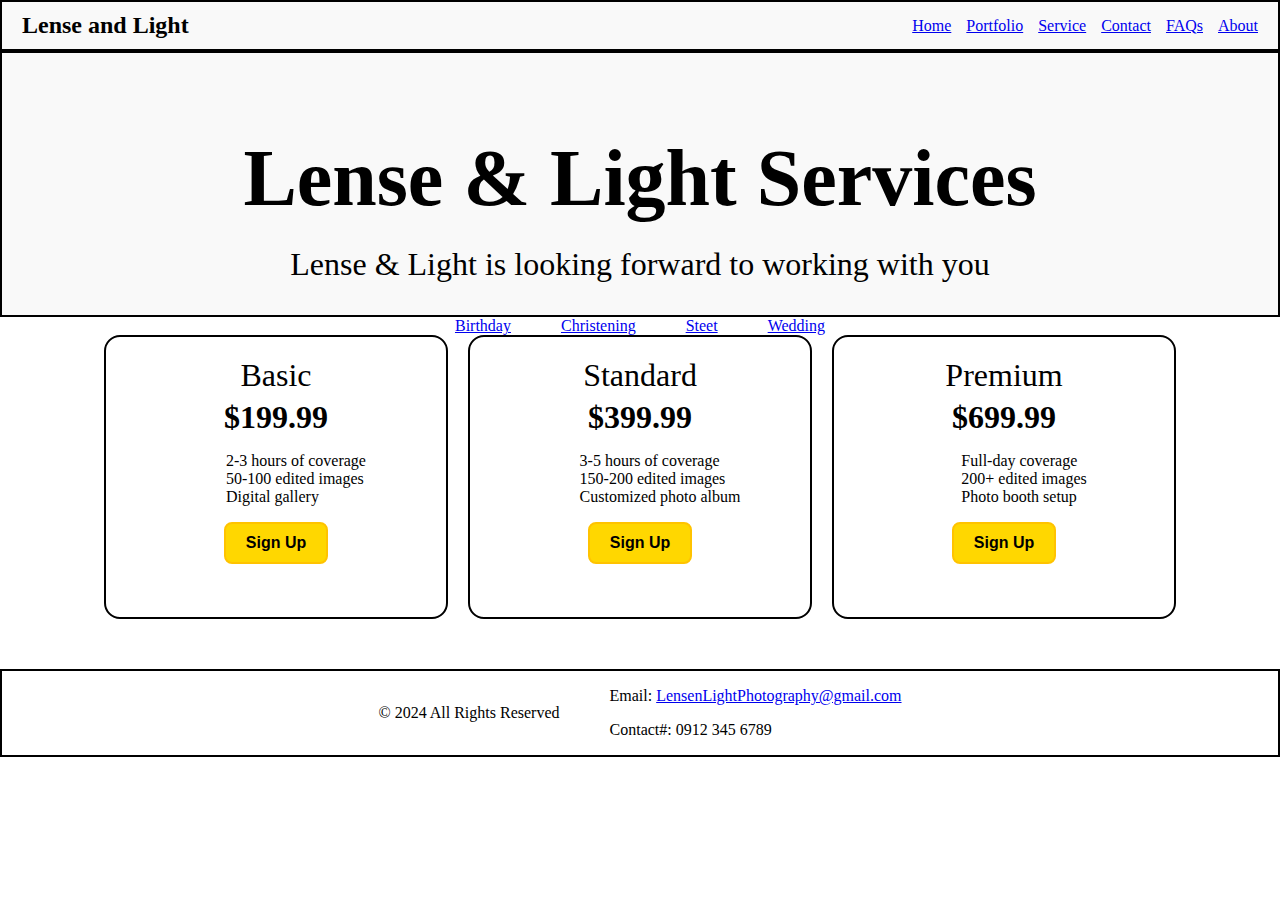
<file: Service-birthday.html>
<!DOCTYPE html>
<html lang="en">
<head>
    <meta charset="UTF-8">
    <meta name="viewport" content="width=device-width, initial-scale=1.0">
    <title>Lense and Light</title>
    <link rel="stylesheet" href="style.css">
</head>
<body>

<div class="header-nav">
    <h1 class="title">Lense and Light</h1>

    <nav class="navigation">
      <a href="index.html" target="_self" class="link"> Home</a>
      <a href="portfolio-bday.html" target="_self" class="link"> Portfolio</a>
      <a href="Service-birthday.html" target="_self" class="link" style="text-decoration: underline;"> Service</a>
      <a href="contact.html" target="_self" class="link"> Contact</a>
      <a href="faqs.html" target="_self" class="link"> FAQs</a>
      <a href="about.html" target="_self" class="link"> About</a>
  </nav>

</div>
<div class="greet-container">
    <p class="welcome-services">Lense & Light Services</p>
    <p class="greet-service">Lense & Light is looking forward to  working with you </p>
</div>

<div class="category-price">
   <a href="Service-birthday.html" target="_self" class="link" style="text-decoration: underline;"> Birthday</a>
   <a href="Service-christening.html" target="_self" class="link"> Christening</a>
   <a href="Service-street.html" target="_self" class="link"> Steet</a>
   <a href="Service-wedding.html" target="_self" class="link">Wedding</a>
</div>


<main class="price-container">
  <div class="pricing-container">
    <div class="pricing-plan">
      <div class="plan-title">Basic</div>
      <div class="plan-price">$199.99</div>
      <ul class="plan-features">
        <li>2-3 hours of coverage</li>
        <li>50-100 edited images</li>
        <li>Digital gallery</li>
      </ul>
      <button class="plan-button">Sign Up</a>
    </div>
    <div class="pricing-plan">
      <div class="plan-title">Standard</div>
      <div class="plan-price">$399.99</div>
      <ul class="plan-features">
        <li>3-5 hours of coverage</li>
        <li>150-200 edited images</li>
        <li>Customized photo album</li>
      </ul>
      <button class="plan-button">Sign Up</a>
    </div>
    <div class="pricing-plan">
      <div class="plan-title">Premium</div>
      <div class="plan-price">$699.99</div>
      <ul class="plan-features">
        <li>Full-day coverage</li>
        <li>200+ edited images</li>
        <li>Photo booth setup</li>
      </ul>
      <button class="plan-button">Sign Up</a>
    </div>
  </div>
</main>
<footer class="credentials">
    <div class="copyright">
        <p>&copy; 2024 All Rights Reserved</p>
    </div>
    <div class="contacts">
        <p class="email">Email: <a href="https://mail.google.com/mail/?view=cm&fs=1&to=MiniMalitia14@gmail.com" target="_block" title="Gmail"> LensenLightPhotography@gmail.com</a></p>
        <p class="number">Contact#: 0912 345 6789</p>
    </div>
</footer>

</body>
</html>
</file>
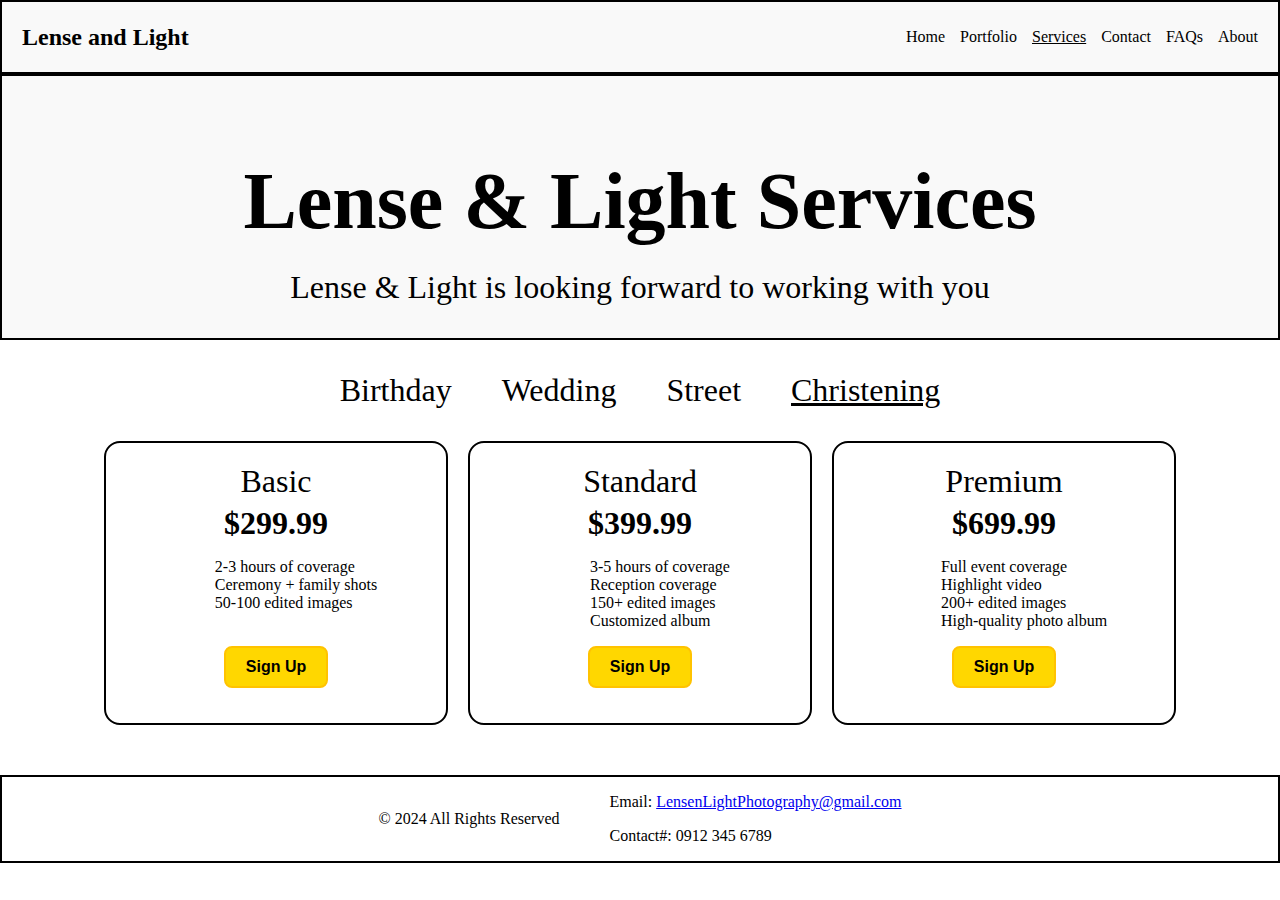
<file: Service-christening.html>
<!DOCTYPE html>
<html lang="en">
<head>
    <meta charset="UTF-8">
    <meta name="viewport" content="width=device-width, initial-scale=1.0">
    <title>Lense and Light</title>
    <link rel="stylesheet" href="style.css">
</head>
<body>

<div class="header-nav">
    <h1 class="title">Lense and Light</h1>

    <nav class="navigation">
        <p class="home-page">Home</p>
        <p class="portfolio">Portfolio</p>
        <p class="service" style="text-decoration: underline;">Services</p>
        <p class="contact">Contact</p>
        <p class="faqs">FAQs</p>
        <p class="about">About</button>
    </nav>

</div>
<div class="greet-container">
    <p class="welcome-services">Lense & Light Services</p>
    <p class="greet-service">Lense & Light is looking forward to  working with you </p>
</div>
<div class="category-price">
   <p class="birthday">Birthday</p>
   <p class="wedding">Wedding</p>
   <p class="street">Street</p>
   <p class="christening" style="text-decoration: underline;">Christening</p>

</div>

<main class="price-container">
  <div class="pricing-container">
    <div class="pricing-plan">
      <div class="plan-title">Basic</div>
      <div class="plan-price">$299.99</div>
      <ul class="plan-features">
        <li>2-3 hours of coverage</li>
        <li>Ceremony + family shots</li>
        <li>50-100 edited images</li>
        <li>&nbsp;</li>
      </ul>
      <button class="plan-button">Sign Up</a>
    </div>
    <div class="pricing-plan">
      <div class="plan-title">Standard</div>
      <div class="plan-price">$399.99</div>
      <ul class="plan-features">
        <li>3-5 hours of coverage</li>
        <li>Reception coverage</li>
        <li>150+ edited images</li>
        <li>Customized album</li>
      </ul>
      <button class="plan-button">Sign Up</a>
    </div>
    <div class="pricing-plan">
      <div class="plan-title">Premium</div>
      <div class="plan-price">$699.99</div>
      <ul class="plan-features">
        <li>Full event coverage</li>
        <li>Highlight video</li>
        <li>200+ edited images</li>
        <li>High-quality photo album</li>
      </ul>
      <button class="plan-button">Sign Up</a>
    </div>
  </div>
</main>
<footer class="credentials">
    <div class="copyright">
        <p>&copy; 2024 All Rights Reserved</p>
    </div>
    <div class="contacts">
        <p class="email">Email: <a href="https://mail.google.com/mail/?view=cm&fs=1&to=MiniMalitia14@gmail.com" target="_block" title="Gmail"> LensenLightPhotography@gmail.com</a></p>
        <p class="number">Contact#: 0912 345 6789</p>
    </div>
</footer>

</body>
</html>
</file>
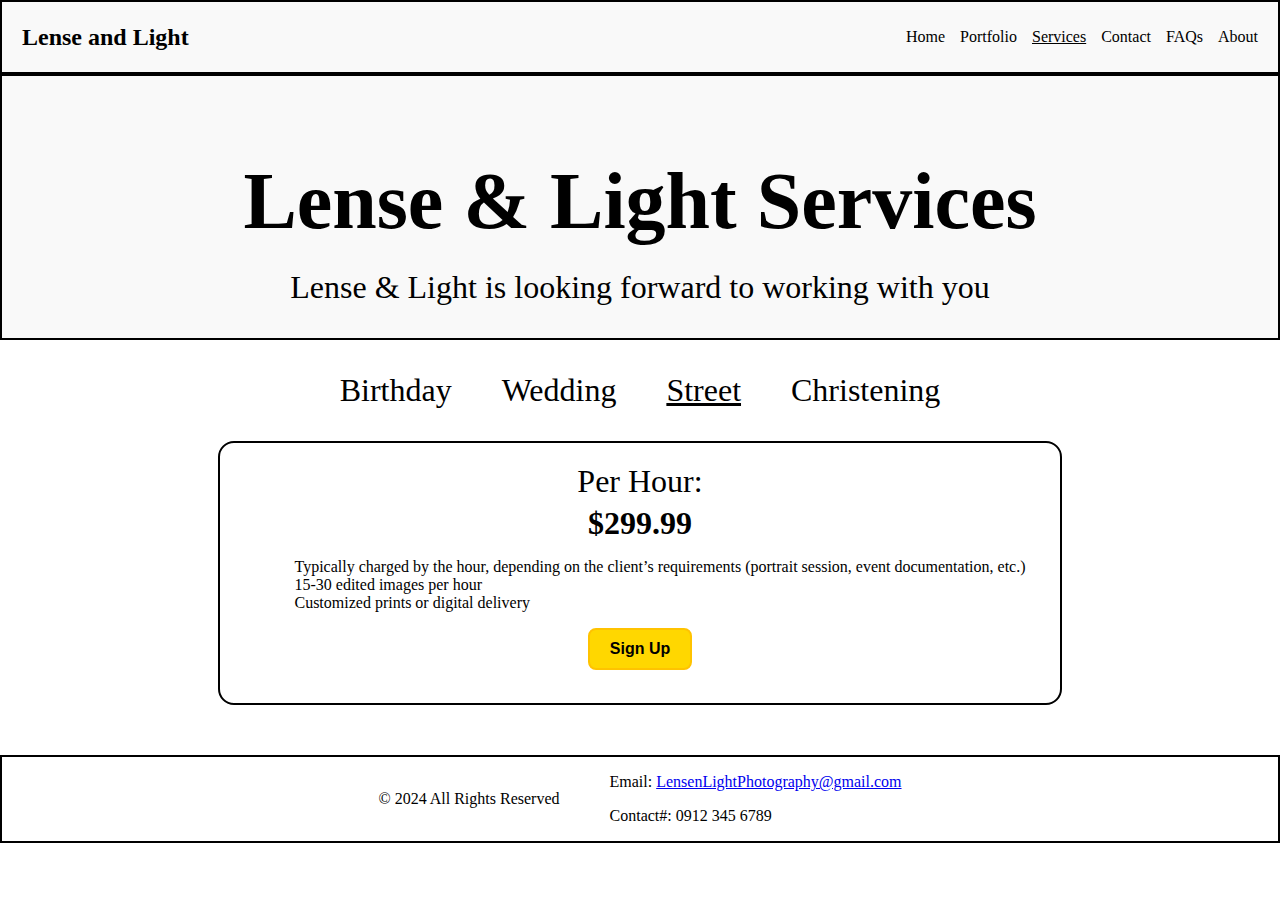
<file: Service-street.html>
<!DOCTYPE html>
<html lang="en">
<head>
    <meta charset="UTF-8">
    <meta name="viewport" content="width=device-width, initial-scale=1.0">
    <title>Lense and Light</title>
    <link rel="stylesheet" href="style.css">
</head>
<body>

<div class="header-nav">
    <h1 class="title">Lense and Light</h1>

    <nav class="navigation">
        <p class="home-page">Home</p>
        <p class="portfolio">Portfolio</p>
        <p class="service" style="text-decoration: underline;">Services</p>
        <p class="contact">Contact</p>
        <p class="faqs">FAQs</p>
        <p class="about">About</button>
    </nav>

</div>
<div class="greet-container">
    <p class="welcome-services">Lense & Light Services</p>
    <p class="greet-service">Lense & Light is looking forward to  working with you </p>
</div>
<div class="category-price">
   <p class="birthday">Birthday</p>
   <p class="wedding">Wedding</p>
   <p class="street" style="text-decoration: underline;">Street</p>
   <p class="christening">Christening</p>

</div>
<main class="price-container">
  <div class="pricing-container">
    <div class="pricing-plan-1">
      <div class="plan-title">Per Hour:</div>
      <div class="plan-price">$299.99</div>
      <ul class="plan-features">
        <li>Typically charged by the hour, depending on the client’s requirements (portrait session, event documentation, etc.)</li>
        <li>15-30 edited images per hour</li>
        <li>Customized prints or digital delivery</li>
      </ul>
      <button class="plan-button">Sign Up</a>
    </div>
  </div>
</main>
<footer class="credentials">
    <div class="copyright">
        <p>&copy; 2024 All Rights Reserved</p>
    </div>
    <div class="contacts">
        <p class="email">Email: <a href="https://mail.google.com/mail/?view=cm&fs=1&to=MiniMalitia14@gmail.com" target="_block" title="Gmail"> LensenLightPhotography@gmail.com</a></p>
        <p class="number">Contact#: 0912 345 6789</p>
    </div>
</footer>

</body>
</html>
</file>
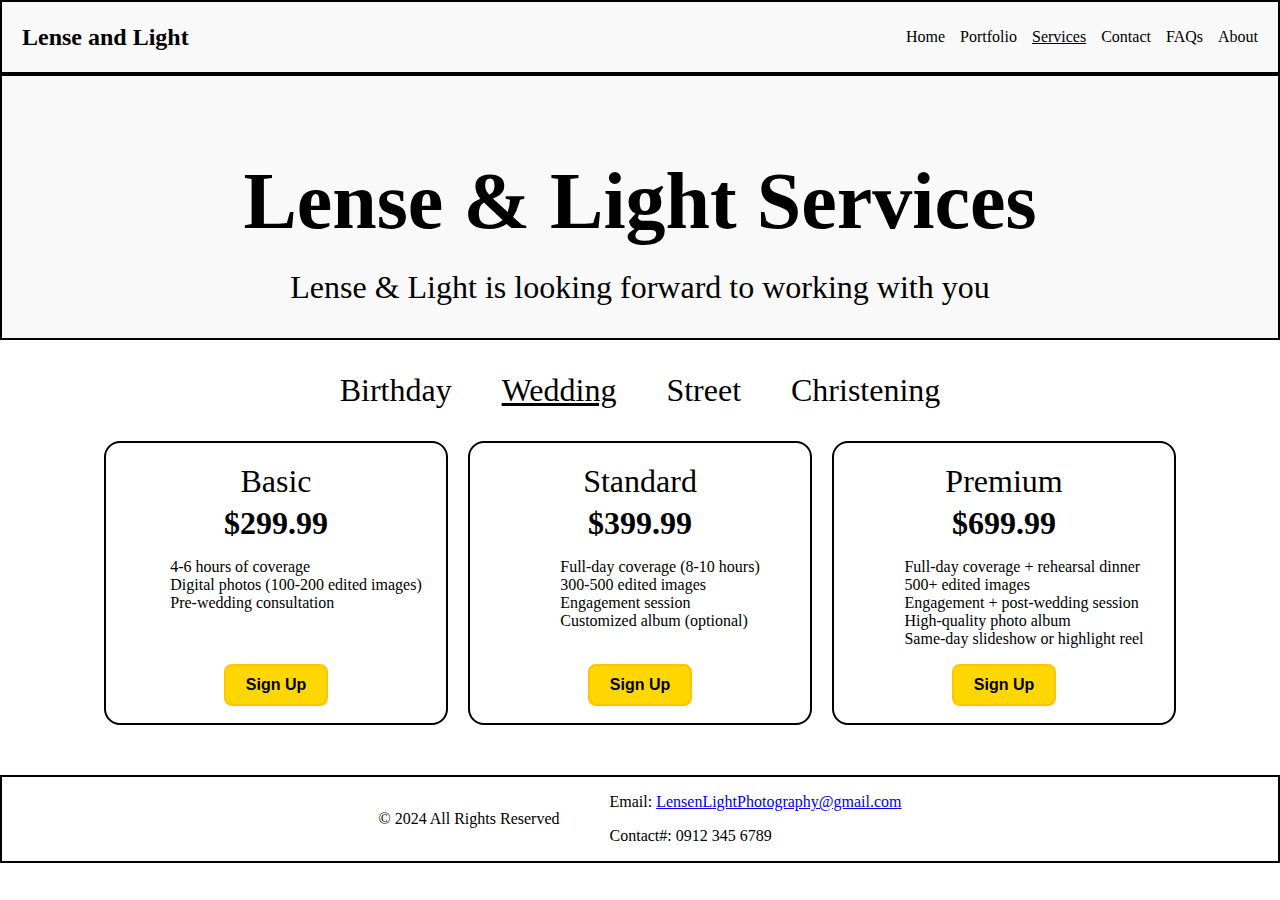
<file: Service-wedding.html>
<!DOCTYPE html>
<html lang="en">
<head>
    <meta charset="UTF-8">
    <meta name="viewport" content="width=device-width, initial-scale=1.0">
    <title>Lense and Light</title>
    <link rel="stylesheet" href="style.css">
</head>
<body>

<div class="header-nav">
    <h1 class="title">Lense and Light</h1>

    <nav class="navigation">
        <p class="home-page">Home</p>
        <p class="portfolio">Portfolio</p>
        <p class="service" style="text-decoration: underline;">Services</p>
        <p class="contact">Contact</p>
        <p class="faqs">FAQs</p>
        <p class="about">About</button>
    </nav>
</div>
<div class="greet-container">
    <p class="welcome-services">Lense & Light Services</p>
    <p class="greet-service">Lense & Light is looking forward to  working with you </p>
</div>
<div class="category-price">
   <p class="birthday">Birthday</p>
   <p class="wedding" style="text-decoration: underline;">Wedding</p>
   <p class="street">Street</p>
   <p class="christening">Christening</p>

</div>
<main class="price-container">
  <div class="pricing-container">
    <div class="pricing-plan">
      <div class="plan-title">Basic</div>
      <div class="plan-price">$299.99</div>
      <ul class="plan-features">
        <li>4-6 hours of coverage</li>
        <li>Digital photos (100-200 edited images)</li>
        <li>Pre-wedding consultation</li>
        <li>&nbsp;</li>
        <li>&nbsp;</li>
      </ul>
      <button class="plan-button">Sign Up</a>
    </div>
    <div class="pricing-plan">
      <div class="plan-title">Standard</div>
      <div class="plan-price">$399.99</div>
      <ul class="plan-features">
        <li>Full-day coverage (8-10 hours)</li>
        <li>300-500 edited images</li>
        <li>Engagement session</li>
        <li>Customized album (optional)</li>
        <li>&nbsp;</li>
      </ul>
      <button class="plan-button">Sign Up</a>
    </div>
    <div class="pricing-plan">
      <div class="plan-title">Premium</div>
      <div class="plan-price">$699.99</div>
      <ul class="plan-features">
        <li>Full-day coverage + rehearsal dinner</li>
        <li>500+ edited images</li>
        <li>Engagement + post-wedding session</li>
        <li>High-quality photo album</li>
        <li>Same-day slideshow or highlight reel</li>
      </ul>
      <button class="plan-button">Sign Up</a>
    </div>
  </div>
</main>
<footer class="credentials">
    <div class="copyright">
        <p>&copy; 2024 All Rights Reserved</p>
    </div>
    <div class="contacts">
        <p class="email">Email: <a href="https://mail.google.com/mail/?view=cm&fs=1&to=MiniMalitia14@gmail.com" target="_block" title="Gmail"> LensenLightPhotography@gmail.com</a></p>
        <p class="number">Contact#: 0912 345 6789</p>
    </div>
</footer>

</body>
</html>
</file>
<file: style.css>
body, h1, nav {
    margin: 0;
    padding: 0;
}

.header-nav {
    display: flex;
    justify-content: space-between; 
    align-items: center;
    padding: 10px 20px;
    border: 2px solid black;
    background-color: #f9f9f9; 
}

.title {
    font-size: 24px;
    font-weight: bold;
}

.navigation {
    display: flex;
    gap: 15px;
}

.home-page , .portfolio , .contact , .about, .service {
    cursor: pointer;
    transition: 0.3s ease;
} 
.home-page:hover , .portfolio:hover , .contact:hover , .about:hover , .service:hover {
    transform: scale(1.2);
}
.greet-container {
    display: flex;
    flex-direction: column;
    justify-content: center;
    align-items: center; 
    border: 2px solid black;
    background-color: #f9f9f9; 
}

.welcome {
    font-size: 4rem;
    margin-bottom: -10px;
}

.motto {
    font-size: 2rem;
}

.main-container{
    display: flex;
    flex-wrap: wrap;
    justify-content: center;
    align-items: center; 
    gap: 50px;
}

.bd-pic{
    width: 300px;
    padding-top: 50px;
}
.st-pic{
    width: 300px;
    padding-top: 50px;
}
.wed-pic{
    width: 300px;
    padding-top: 50px;
}
.chris-pic{
    width: 300px;
    padding-top: 50px;
}

.pic{
    display: flex;
    flex-direction: column;
    justify-content: center;
    align-items: cent1er; 
    cursor: pointer;
    transition: 0.3s ease;
}

.pic-text{
    font-size: 20px;
    font-weight: bold;
}

.pic:hover{
    transform: scale(1.1);

}
.credentials{
    display: flex;
    justify-content: center;
    align-items: center; 
    bottom: 0;
    left: 0;
    gap: 50px;
    border: 2px solid black;
    margin-top: 50px;
}
.footer.footer {
    text-align: center;
    padding: 20px;
    background-color: #f0f0f0; 
    position: fixed;
    bottom: 0;
}
.welcome-portfolio {
    font-size: 5rem;
}
.welcome-services {
    font-size: 5rem;
    font-weight: bold;
    margin-bottom: -10px;
}
.greet-service {
    font-size: 2rem;
    
}
/* SERVICE PAGE*/
.category-price{
    display: flex;
    justify-content: center;
    align-items: center; 
    gap: 50px;
}
.category-price p{
    font-size: 2rem;
    transition:  ease;
    cursor: pointer;
}
.birthday:hover, .wedding:hover, .street:hover, .christening:hover{
    transform: scale(1.2);}

    .pricing-container{
        display:flex;
        justify-content: center;
        align-items: center;
        gap: 20px;

    }
    .plan-title{
        font-size: 2rem;
        font-weight: 100;
    }
    .plan-price{
        font-size: 2rem;
        padding-top: 5px;
        font-weight: bold;

    }
    
    .plan-title, .plan-price{
        text-align: center;
    }
    .pricing-plan{
       border: 2px solid black ;
       border-radius: 16px;
       width: 300px;
       height: 240px;
       padding: 20px;
       display: flex;
       flex-direction: column; 
       align-items: center; 
       transition: background-color 0.2s ease-in, color 0.3s ease, transform 0.2s ease;
    }
    .pricing-plan:hover{
        transform: scale(1.1);
    }
    .pricing-plan-1{
        border: 2px solid black ;
        border-radius: 16px;
        width: 800px;
        height: 220px;
        padding: 20px;
        display: flex;
        flex-direction: column; 
        align-items: center; 
        transition: background-color 0.2s ease-in, color 0.3s ease, transform 0.2s ease;
     }
     .pricing-plan-1:hover{
        transform: scale(1.1);
    }
    ul{
        list-style-type: none;
    }
    .plan-button{
        color: #000; 
        background-color: #FFD700; 
        padding: 10px 20px; 
        border: 2px solid #FFC300; 
        border-radius: 8px; 
        font-weight: bold;
        font-size: 16px;
        cursor: pointer;
        transition: background-color 0.3s ease, color 0.3s ease, transform 0.2s ease;
    }
    .plan-button:hover{
        color: #FFFFFF;
        transform: scale(1.1);
        background-color: #FFC300;
    }

/* contact us*/
.welcome-about {
    font-size: 3rem;
    font-weight: bold;
}
.profile-card{
    display: flex;
    justify-content: center;
    align-items: center; 
    width: 100vw;
    height: 50vh;
    gap: 20px;
}
.card-container{
    display: flex;
    width: 500px;
    height: 200px;
    background-color: aquamarine;
    border: 2px solid black;
}
.contact-us-container{
    display: flex;
    justify-content: center;
    align-items: center; 
    gap: 200px;
}
.contact-us-container table{
    font-size: 30px;
    text-align: left;
}
.contact-us-container p{
    font-size: 30px;
    text-align: left;
}
.contact-text{
    display: flex;
    justify-content: center;
    align-items: center; 
    width: 400px;

}

/**/
.about-us-container{
    display: flex;
    justify-content: center;
    align-items: center; 
    gap: 200px;
}
.about-pic{
    width: 100px;
    height: 100px;
}
/* back button*/
.back-btn{
    font-size: 60px;
    border: none;
    background-color: white;
    cursor: pointer;
    margin-top: 50px;
    margin-left: 50px;
    transition: 0.6 ease;
}
.back-btn:hover{
    transform: scale(1.1);
}
/*FAQS*/
.faqss{
    font-size: 4rem;
}
.questions{
    font-size: 30px;
    font-weight: bold;
    border: 2px solid black;
    padding: 20px;
    margin: 20px;
    border-radius: 24px;
    transition: 0.2s ease;
}
.questions:hover{
    transform: scale(1.2);
}
.ans{
    font-weight: normal;
}


/*emmemme*/
.profile-card{
    display: flex;
    flex-wrap: wrap;

}

.picture{
    width: 250px;
    margin-bottom: -30px;
}

.card{
    background-color: rgb(166, 166, 238);
    padding: 50px;
    border: solid 5px;
    border-radius: 20px;
    margin: 80px;
    width: 600px;
    display: flex;
    flex-direction: row;
    gap: 20px;
    
    
}

.profiles{
    align-items: center;
    flex: 1;
    margin-left: -30px;
   
}


.name{
    color: black;
    margin-bottom: -15px;
    font-size: 30px;
    font-weight: 200px;
    font-variant: small-caps;
}

.occupation{
    color: black;
    font-family: 'Courier New', Courier, monospace;
    font-size: 25px;
    font-variant: normal;
}

.information{
    flex: 1;
    font-weight: 200px;
    margin-left: -190px;
    margin-right: -40px;
  
}

.quote-motto-name{
    font-size: 15px;
    font-variant: small-caps;
    font-family: 'Segoe UI', Tahoma, Geneva, Verdana, sans-serif;
    font-weight: 200px;
}
.quote-motto{
    color: black;
    font-size: 20px;
    font-variant: small-caps;
    font-family: 'Segoe UI', Tahoma, Geneva, Verdana, sans-serif;
    font-weight: 200px;
}
</file>
